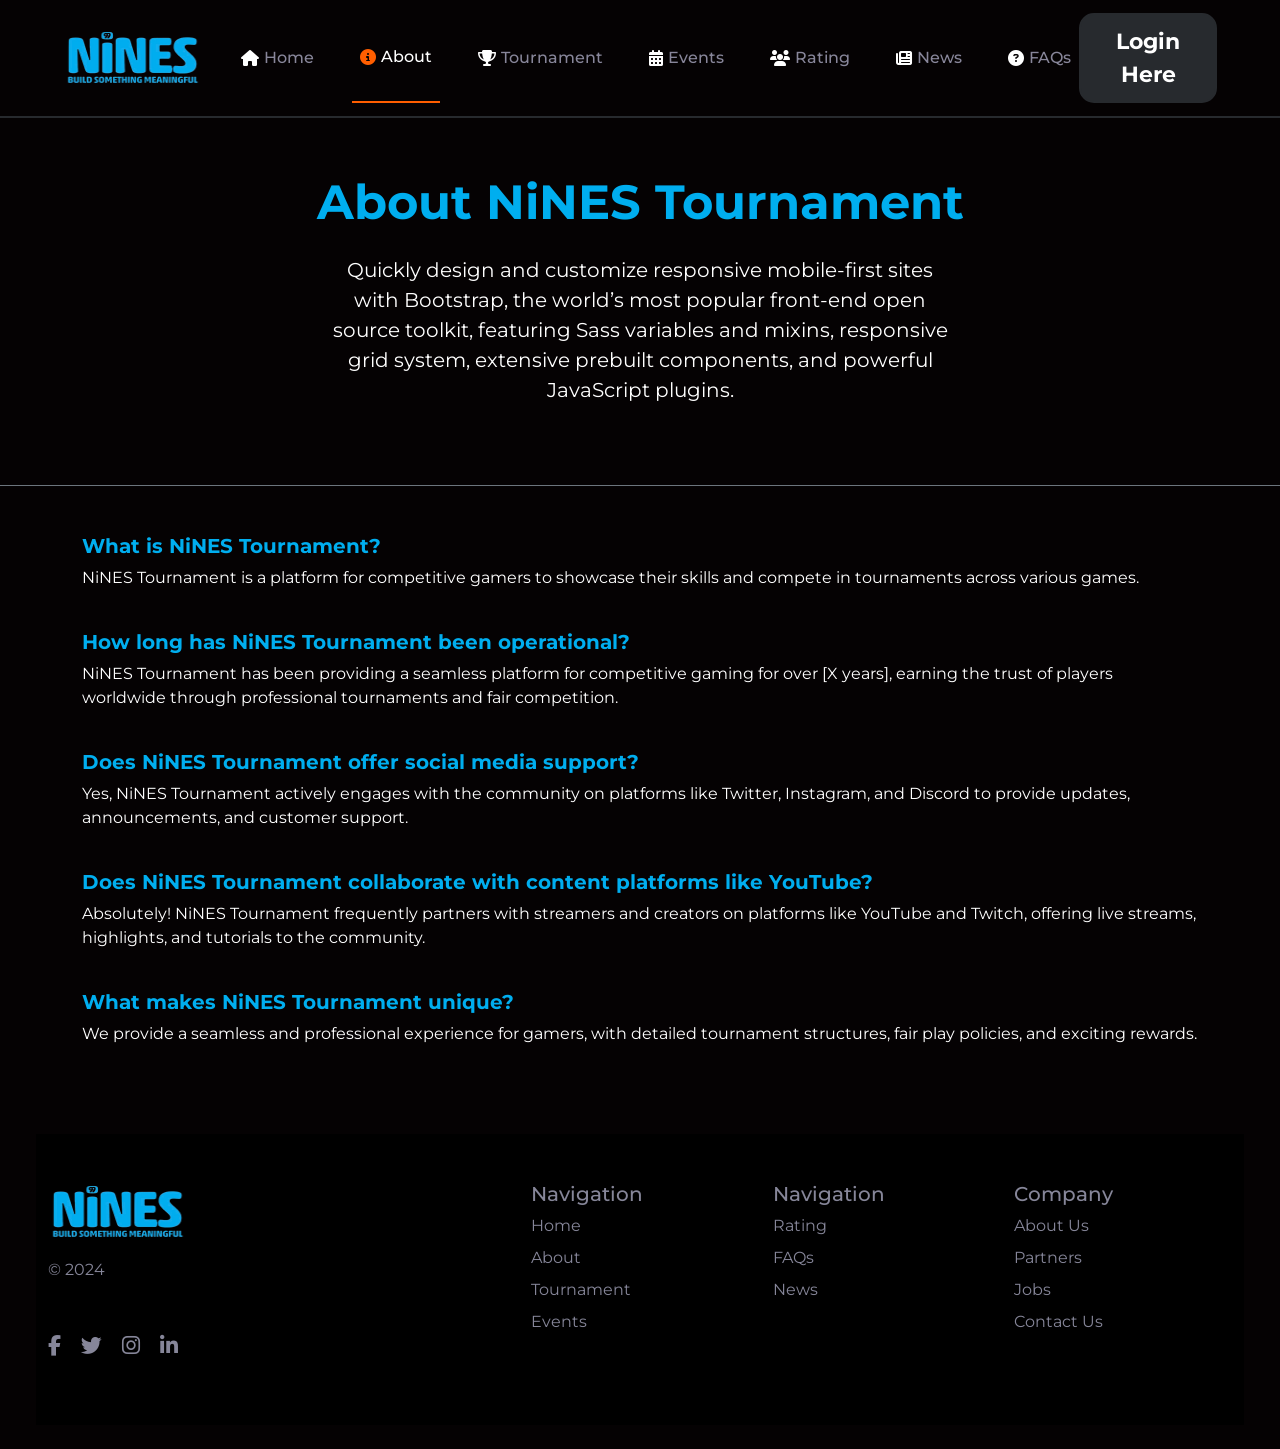
<file: pages/about.html>
<!DOCTYPE html>
<html lang="en">

<head>
    <meta charset="utf-8" />
    <meta name="viewport" content="width=device-width, initial-scale=1" />
    <title>About</title>
    <link href="https://cdn.jsdelivr.net/npm/bootstrap@5.3.3/dist/css/bootstrap.min.css" rel="stylesheet"
        integrity="sha384-QWTKZyjpPEjISv5WaRU9OFeRpok6YctnYmDr5pNlyT2bRjXh0JMhjY6hW+ALEwIH" crossorigin="anonymous" />
    <link rel="stylesheet" href="https://cdnjs.cloudflare.com/ajax/libs/font-awesome/6.7.1/css/all.min.css" />
    <link rel="stylesheet" href="../styles.css" />
    <link rel="icon" type="image/png" href="../img/NiNES_icon.png" sizes="32x32">
</head>

<body>
    <div id="ninesTournamnetContainer" class="container-fluid p-0">

        <!-- navbar container start -->

        <div class="container-fluid p-0">
            <nav class="navbar navbar-expand-lg navbar-dark bg-body-dark">
                <div class="container-fluid">
                    <a href="#" id="logo"><img src="../img/logo.png" alt="logo" /></a>
                    <button class="navbar-toggler" type="button" data-bs-toggle="collapse" data-bs-target="#denNavbar"
                        aria-controls="denNavbar" aria-expanded="false" aria-label="Toggle navigation">
                        <span class="navbar-toggler-icon"></span>
                    </button>
                    <div class="collapse navbar-collapse" id="denNavbar">
                        <ul class="navbar-nav me-auto mb-2 mb-lg-0">
                            <li class="nav-item">
                                <a class="nav-link" href="../index.html"><i class="fas fa-home"></i> Home</a>
                            </li>
                            <li class="nav-item">
                                <a class="nav-link active" href="../pages/about.html"><i class="fas fa-info-circle"></i>
                                    About</a>
                            </li>
                            <li class="nav-item">
                                <a class="nav-link" href="../pages/tournament.html"><i class="fas fa-trophy"></i>
                                    Tournament</a>
                            </li>
                            <li class="nav-item">
                                <a class="nav-link" href="../pages/events.html"><i class="fas fa-calendar-alt"></i>
                                    Events</a>
                            </li>
                            <li class="nav-item">
                                <a class="nav-link" href="../pages/rating.html"><i class="fas fa-users"></i> Rating</a>
                            </li>
                            <li class="nav-item">
                                <a class="nav-link" href="../pages/news.html"><i class="fas fa-newspaper"></i> News</a>
                            </li>
                            <li class="nav-item">
                                <a class="nav-link" href="../pages/faqs.html"><i class="fas fa-question-circle"></i>
                                    FAQs</a>
                            </li>
                        </ul>
                        <div class="nav-item">
                            <button class="btn loginBtn" onclick="activateLogin()">Login Here</button>
                        </div>
                    </div>
                </div>
            </nav>
        </div>

        <!-- navbar container ends -->

        <!-- body container starts -->
        <div class=" text-secondary px-4 py-2 text-center border-bottom border-secondary">
            <div class="py-5">
                <h1 class="display-5 fw-bold mb-4 text-blue">About NiNES Tournament</h1>
                <div class="col-lg-6 mx-auto">
                    <p class="fs-5 mb-4 text-white">Quickly design and customize responsive mobile-first sites with
                        Bootstrap, the
                        world’s most popular front-end open source toolkit, featuring Sass variables and mixins,
                        responsive grid system, extensive prebuilt components, and powerful JavaScript plugins.</p>
                </div>
            </div>
        </div>

        <div class="container my-5">
            <div class="row">
                <!-- Question 1 -->
                <div class="col-12 mb-4">
                    <h5 class="fw-bold text-blue">What is NiNES Tournament?</h5>
                    <p class="text-white">NiNES Tournament is a platform for competitive gamers to showcase their
                        skills and compete in
                        tournaments across various games.</p>
                </div>
                <!-- Question 2 -->
                <div class="col-12 mb-4">
                    <h5 class="fw-bold text-blue">How long has NiNES Tournament been operational?</h5>
                    <p class="text-white">NiNES Tournament has been providing a seamless platform for competitive
                        gaming for over [X
                        years], earning the trust of players worldwide through professional tournaments and fair
                        competition.</p>
                </div>
                <!-- Question 3 -->
                <div class="col-12 mb-4">
                    <h5 class="fw-bold text-blue">Does NiNES Tournament offer social media support?</h5>
                    <p class="text-white">Yes, NiNES Tournament actively engages with the community on platforms
                        like Twitter,
                        Instagram, and Discord to provide updates, announcements, and customer support.</p>
                </div>
                <!-- Question 4 -->
                <div class="col-12 mb-4">
                    <h5 class="fw-bold text-blue">Does NiNES Tournament collaborate with content platforms like
                        YouTube?</h5>
                    <p class="text-white">Absolutely! NiNES Tournament frequently partners with streamers and
                        creators on platforms
                        like YouTube and Twitch, offering live streams, highlights, and tutorials to the community.
                    </p>
                </div>
                <!-- Question 5 -->
                <div class="col-12 mb-4">
                    <h5 class="fw-bold text-blue">What makes NiNES Tournament unique?</h5>
                    <p class="text-white">We provide a seamless and professional experience for gamers, with
                        detailed tournament
                        structures, fair play policies, and exciting rewards.</p>
                </div>
            </div>
        </div>

        <!-- forms -->
        <section class="forms">
            <div class="dimmed-background"></div>
            <div class="form login">
                <button class="close-btn" onclick="closeForms()">&#10005;</button>
                <div class="form-content">
                    <header>Login</header>
                    <form action="#">
                        <div class="field input-field">
                            <input type="email" placeholder="Email" class="input">
                        </div>

                        <div class="field input-field">
                            <input type="password" placeholder="Password" class="password">
                            <i class='fas fa-eye eye-icon'></i>
                        </div>

                        <div class="form-link">
                            <a href="#" class="forgot-pass" onclick="showForgotPassword()">Forgot password?</a>
                        </div>

                        <div class="field button-field">
                            <button>Login</button>
                        </div>
                    </form>

                    <div class="form-link">
                        <span>Don't have an account? <a href="#" class="link signup-link"
                                onclick="activateSignUp()">Signup</a></span>
                    </div>
                </div>

                <div class="line-break"></div>

                <div class="media-options">
                    <a href="#" class="field facebook">
                        <i class='fab fa-facebook facebook-icon'></i>
                        <span>Login with Facebook</span>
                    </a>
                </div>

                <div class="media-options">
                    <a href="#" class="field google">
                        <img src="../img/google.png" alt="" class="google-img">
                        <span>Login with Google</span>
                    </a>
                </div>

            </div>

            <!-- Signup Form -->

            <div class="form signup">
                <button class="close-btn" onclick="closeForms()">&#10005;</button>
                <div class="form-content">
                    <header>Signup</header>
                    <form action="#">
                        <div class="field input-field">
                            <input type="email" placeholder="Email" class="input">
                        </div>

                        <div class="field input-field">
                            <input type="password" placeholder="Create password" class="password">
                        </div>

                        <div class="field input-field">
                            <input type="password" placeholder="Confirm password" class="password">
                            <i class='fas fa-eye eye-icon'></i>
                        </div>

                        <div class="field button-field">
                            <button>Signup</button>
                        </div>
                    </form>

                    <div class="form-link">
                        <span>Already have an account?
                            <a href="#" class="link login-link" onclick="activateLogin()">Login</a>
                        </span>
                    </div>
                </div>

                <div class="line-break"></div>

                <div class="media-options">
                    <a href="#" class="field facebook">
                        <i class='fab fa-facebook facebook-icon'></i>
                        <span>Login with Facebook</span>
                    </a>
                </div>

                <div class="media-options">
                    <a href="#" class="field google">
                        <img src="../img/google.png" alt="" class="google-img">
                        <span>Login with Google</span>
                    </a>
                </div>

            </div>

            <!-- Forgotten Password Form -->
            <div class="form forgot">
                <button class="close-btn" onclick="closeForms()">&#10005;</button>
                <div class="form-content">
                    <header>Forgot Password</header>
                    <form action="#">
                        <div class="field input-field">
                            <input type="email" placeholder="Enter your email" class="input">
                        </div>
                        <div class="field button-field">
                            <button>Send Reset Link</button>
                        </div>
                    </form>
                </div>
            </div>

        </section>

        <!-- body container ends -->

        <!-- footer container starts -->

        <div class="container-fluid">
            <footer class="footercolor row row-cols-1 row-cols-sm-2 row-cols-md-5 py-5 m-1 m-md-4 top">
                <div class="col mb-3">
                    <a href="/" class="d-flex align-items-center mb-3 link-body-emphasis text-decoration-none">
                        <img src="../img/logo.png" alt="logo" />
                    </a>
                    <p class="text-body-secondary">© 2024</p>
                    <div class="social-media mt-5">
                        <a href="#" class="me-3 text-body-secondary"><i class="fab fa-facebook-f"></i></a>
                        <a href="#" class="me-3 text-body-secondary"><i class="fab fa-twitter"></i></a>
                        <a href="#" class="me-3 text-body-secondary"><i class="fab fa-instagram"></i></a>
                        <a href="#" class="text-body-secondary"><i class="fab fa-linkedin-in"></i></a>
                    </div>
                </div>

                <div class="col mb-3"></div>

                <div class="col mb-3">
                    <h5>Navigation</h5>
                    <ul class="nav flex-column">
                        <li class="nav-item mb-2">
                            <a href="../index.html" class="nav-link p-0 text-body-secondary">Home</a>
                        </li>
                        <li class="nav-item mb-2">
                            <a href="./about.html" class="nav-link p-0 text-body-secondary">About</a>
                        </li>
                        <li class="nav-item mb-2">
                            <a href="./tournament.html" class="nav-link p-0 text-body-secondary">Tournament</a>
                        </li>
                        <li class="nav-item mb-2">
                            <a href="./events.html" class="nav-link p-0 text-body-secondary">Events</a>
                        </li>
                    </ul>
                </div>

                <div class="col mb-3">
                    <h5>Navigation</h5>
                    <ul class="nav flex-column">
                        <li class="nav-item mb-2">
                            <a href="./rating.html" class="nav-link p-0 text-body-secondary">Rating</a>
                        </li>
                        <li class="nav-item mb-2">
                            <a href="./faqs.html" class="nav-link p-0 text-body-secondary">FAQs</a>
                        </li>
                        <li class="nav-item mb-2">
                            <a href="./news.html" class="nav-link p-0 text-body-secondary">News</a>
                        </li>
                    </ul>
                </div>

                <div class="col mb-3">
                    <h5>Company</h5>
                    <ul class="nav flex-column">
                        <li class="nav-item mb-2">
                            <a href="#" class="nav-link p-0 text-body-secondary">About Us</a>
                        </li>
                        <li class="nav-item mb-2">
                            <a href="#" class="nav-link p-0 text-body-secondary">Partners</a>
                        </li>
                        <li class="nav-item mb-2">
                            <a href="#" class="nav-link p-0 text-body-secondary">Jobs</a>
                        </li>
                        <li class="nav-item mb-2">
                            <a href="#" class="nav-link p-0 text-body-secondary">Contact Us</a>
                        </li>
                    </ul>
                </div>
            </footer>
        </div>


        <!-- footer container ends  -->
    </div>

    <script src="https://cdn.jsdelivr.net/npm/bootstrap@5.3.3/dist/js/bootstrap.bundle.min.js"
        integrity="sha384-YvpcrYf0tY3lHB60NNkmXc5s9fDVZLESaAA55NDzOxhy9GkcIdslK1eN7N6jIeHz"
        crossorigin="anonymous"></script>
    <script src="../script.js"></script>
</body>

</html>
</file>
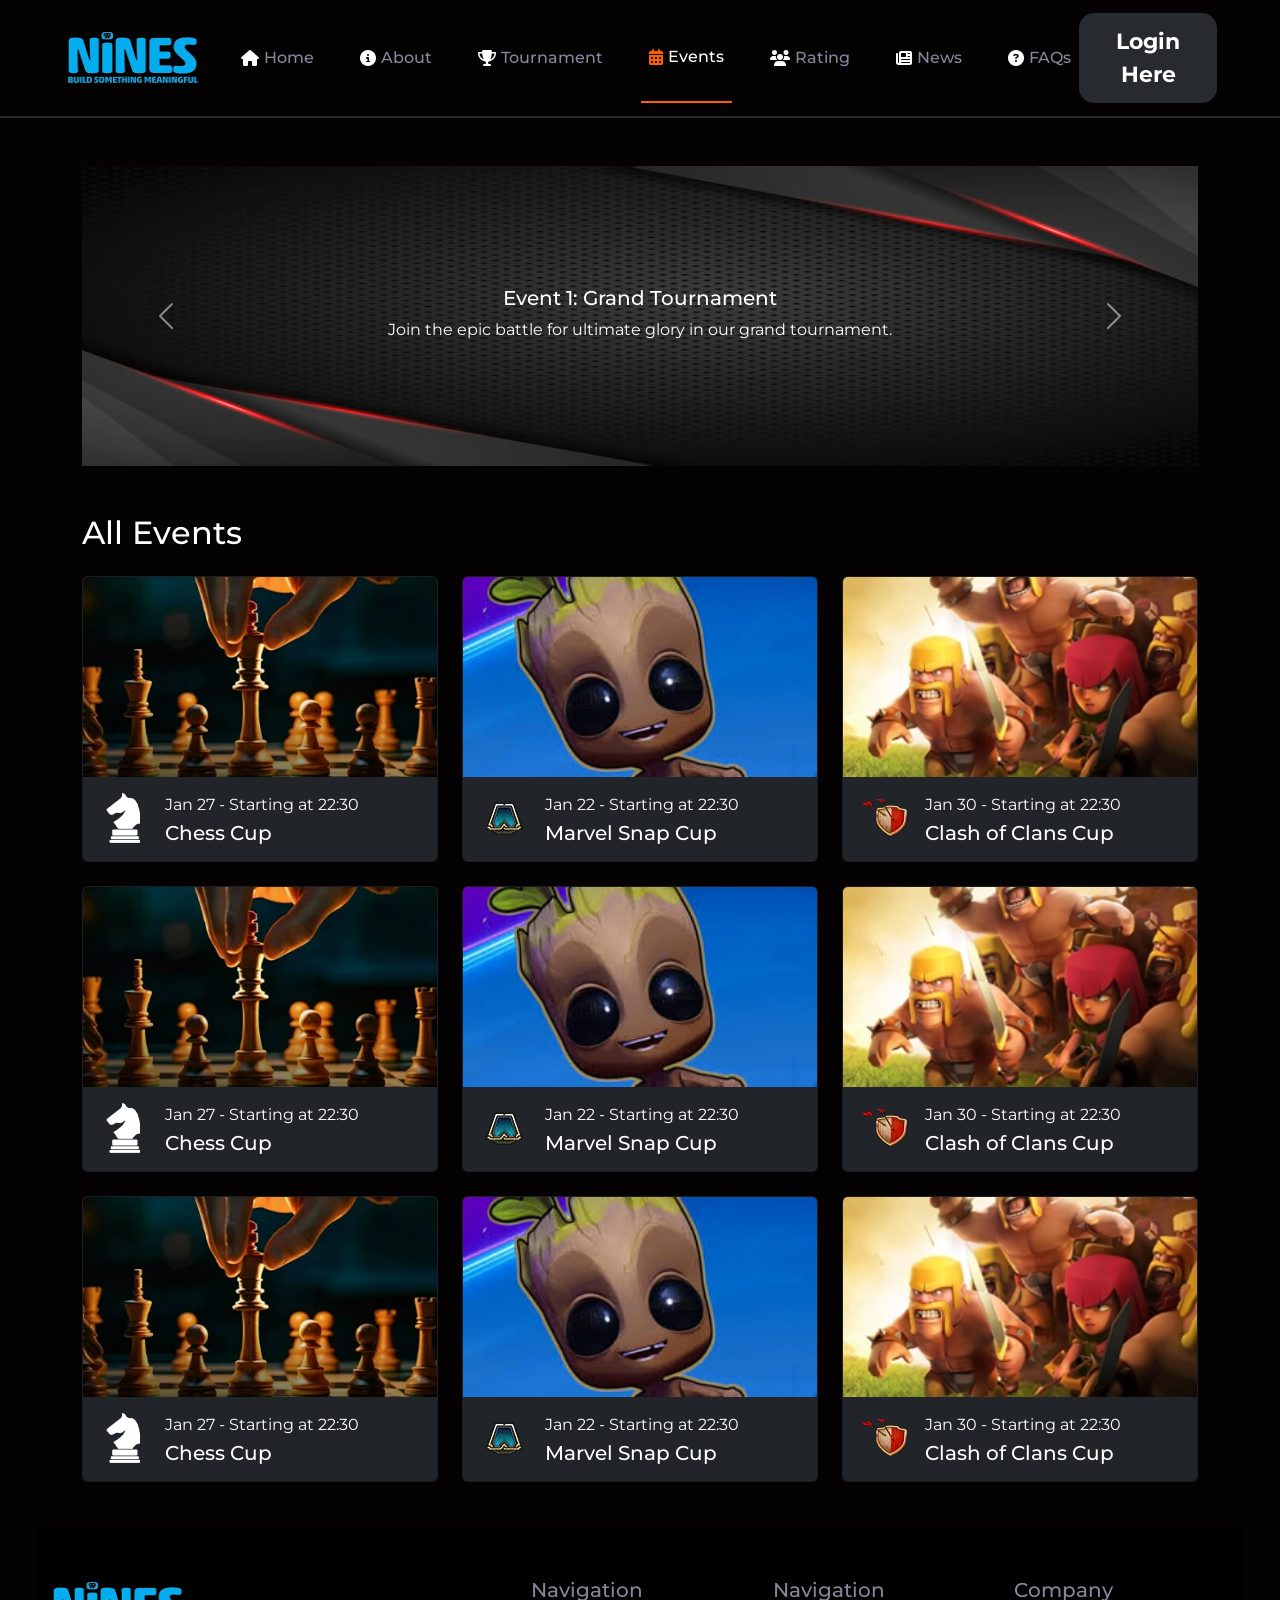
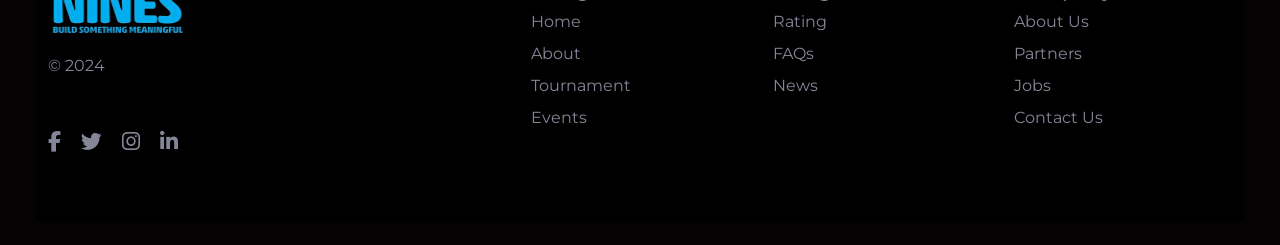
<file: pages/events.html>
<!DOCTYPE html>
<html lang="en">

<head>
    <meta charset="utf-8" />
    <meta name="viewport" content="width=device-width, initial-scale=1" />
    <title>Events</title>
    <link href="https://cdn.jsdelivr.net/npm/bootstrap@5.3.3/dist/css/bootstrap.min.css" rel="stylesheet"
        integrity="sha384-QWTKZyjpPEjISv5WaRU9OFeRpok6YctnYmDr5pNlyT2bRjXh0JMhjY6hW+ALEwIH" crossorigin="anonymous" />
    <link rel="stylesheet" href="https://cdnjs.cloudflare.com/ajax/libs/font-awesome/6.7.1/css/all.min.css" />
    <link rel="stylesheet" href="../styles.css" />
    <link rel="icon" type="image/png" href="../img/NiNES_icon.png" sizes="32x32">
</head>

<body>
    <div id="ninesTournamnetContainer" class="container-fluid p-0">

        <!-- navbar container start -->

        <div class="container-fluid p-0">
            <nav class="navbar navbar-expand-lg navbar-dark bg-body-dark">
                <div class="container-fluid">
                    <a href="#" id="logo"><img src="../img/logo.png" alt="logo" /></a>
                    <button class="navbar-toggler" type="button" data-bs-toggle="collapse" data-bs-target="#denNavbar"
                        aria-controls="denNavbar" aria-expanded="false" aria-label="Toggle navigation">
                        <span class="navbar-toggler-icon"></span>
                    </button>
                    <div class="collapse navbar-collapse" id="denNavbar">
                        <ul class="navbar-nav me-auto mb-2 mb-lg-0">
                            <li class="nav-item">
                                <a class="nav-link" href="../index.html"><i class="fas fa-home"></i> Home</a>
                            </li>
                            <li class="nav-item">
                                <a class="nav-link" href="../pages/about.html"><i class="fas fa-info-circle"></i>
                                    About</a>
                            </li>
                            <li class="nav-item">
                                <a class="nav-link" href="../pages/tournament.html"><i class="fas fa-trophy"></i>
                                    Tournament</a>
                            </li>
                            <li class="nav-item">
                                <a class="nav-link active" href="../pages/events.html"><i
                                        class="fas fa-calendar-alt"></i>
                                    Events</a>
                            </li>
                            <li class="nav-item">
                                <a class="nav-link" href="../pages/rating.html"><i class="fas fa-users"></i>Rating</a>
                            </li>
                            <li class="nav-item">
                                <a class="nav-link" href="../pages/news.html"><i class="fas fa-newspaper"></i> News</a>
                            </li>
                            <li class="nav-item">
                                <a class="nav-link" href="../pages/faqs.html"><i class="fas fa-question-circle"></i>
                                    FAQs</a>
                            </li>
                        </ul>
                        <div class="nav-item">
                            <button class="btn loginBtn" onclick="redirectToIndex()">Login Here</button>
                        </div>
                    </div>
                </div>
            </nav>
        </div>

        <!-- navbar container ends -->

        <!-- body container starts -->
        <!-- Events Section -->
        <div class="container my-5">
            <!-- <h1 class="text-center mb-5 text-white font-weight-bold">Events</h1> -->

            <!-- Carousel Section -->
            <div id="eventsCarousel" class="carousel slide" data-bs-ride="carousel">
                <!-- Indicators -->
                <div class="carousel-indicators">
                    <button type="button" data-bs-target="#eventsCarousel" data-bs-slide-to="0" class="active"
                        aria-current="true" aria-label="Slide 1"></button>
                    <button type="button" data-bs-target="#eventsCarousel" data-bs-slide-to="1"
                        aria-label="Slide 2"></button>
                    <button type="button" data-bs-target="#eventsCarousel" data-bs-slide-to="2"
                        aria-label="Slide 3"></button>
                </div>

                <!-- Carousel Content -->
                <div class="carousel-inner" id="events_carousel">
                    <!-- Slide 1 -->
                    <div class="carousel-item active">
                        <img src="../img/img1.jpg" class="d-block w-100" alt="Event 1">
                        <div class="carousel-caption d-none d-md-block">
                            <h5>Event 1: Grand Tournament</h5>
                            <p>Join the epic battle for ultimate glory in our grand tournament.</p>
                        </div>
                    </div>
                    <!-- Slide 2 -->
                    <div class="carousel-item">
                        <img src="../img/img2.jpg" class="d-block w-100" alt="Event 2">
                        <div class="carousel-caption d-none d-md-block">
                            <h5>Event 2: Community Meetup</h5>
                            <p>Connect with gamers worldwide in our exclusive community meetup.</p>
                        </div>
                    </div>
                    <!-- Slide 3 -->
                    <div class="carousel-item">
                        <img src="../img/img3.jpg" class="d-block w-100" alt="Event 3">
                        <div class="carousel-caption d-none d-md-block">
                            <h5>Event 3: Speed Run Challenge</h5>
                            <p>Show your skills in this high-stakes speed run competition.</p>
                        </div>
                    </div>
                </div>

                <!-- Carousel Controls -->
                <button class="carousel-control-prev" type="button" data-bs-target="#eventsCarousel"
                    data-bs-slide="prev">
                    <span class="carousel-control-prev-icon" aria-hidden="true"></span>
                    <span class="visually-hidden">Previous</span>
                </button>
                <button class="carousel-control-next" type="button" data-bs-target="#eventsCarousel"
                    data-bs-slide="next">
                    <span class="carousel-control-next-icon" aria-hidden="true"></span>
                    <span class="visually-hidden">Next</span>
                </button>
            </div>
        </div>

        <!-- Events Section -->
        <div class="container my-5 ">
            <h2 class="mb-4 text-white">All Events</h2>

            <div class="row row-cols-1 row-cols-md-2 row-cols-lg-3 g-4 p-3 p-md-0">
                <!-- Event Cards -->

                <div class="col">
                    <div class="card bg-dark text-white h-100">

                        <img src="../img/event1.webp" class="card-img-top" alt="Chess Cup">

                        <div class="card-body d-flex">

                            <div class="me-3">
                                <img src="../img/logo1.webp" class="rounded logo-img" alt="Event Logo">
                            </div>

                            <div>
                                <p class="mb-1">Jan 27 - Starting at 22:30</p>
                                <h5 class="mb-0">Chess Cup</h5>
                            </div>
                        </div>
                    </div>
                </div>

                <div class="col">
                    <div class="card bg-dark text-white h-100">
                        <img src="../img/event2.jpeg" class="card-img-top" alt="Event 2">
                        <div class="card-body d-flex">
                            <div class="me-3">
                                <img src="../img/logo2.webp" class="rounded" alt="Event Logo">
                            </div>
                            <div>
                                <p class="mb-1">Jan 22 - Starting at 22:30</p>
                                <h5 class="mb-0">Marvel Snap Cup</h5>
                            </div>
                        </div>
                    </div>
                </div>

                <div class="col">
                    <div class="card bg-dark text-white h-100">
                        <img src="../img/event3.webp" class="card-img-top" alt="Event 2">
                        <div class="card-body d-flex">
                            <div class="me-3">
                                <img src="../img/logo3.webp" class="rounded" alt="Event Logo">
                            </div>
                            <div>
                                <p class="mb-1">Jan 30 - Starting at 22:30</p>
                                <h5 class="mb-0">Clash of Clans Cup</h5>
                            </div>
                        </div>
                    </div>
                </div>

                <div class="col">
                    <div class="card bg-dark text-white h-100">

                        <img src="../img/event1.webp" class="card-img-top" alt="Chess Cup">

                        <div class="card-body d-flex">

                            <div class="me-3">
                                <img src="../img/logo1.webp" class="rounded logo-img" alt="Event Logo">
                            </div>

                            <div>
                                <p class="mb-1">Jan 27 - Starting at 22:30</p>
                                <h5 class="mb-0">Chess Cup</h5>
                            </div>
                        </div>
                    </div>
                </div>

                <div class="col">
                    <div class="card bg-dark text-white h-100">
                        <img src="../img/event2.jpeg" class="card-img-top" alt="Event 2">
                        <div class="card-body d-flex">
                            <div class="me-3">
                                <img src="../img/logo2.webp" class="rounded" alt="Event Logo">
                            </div>
                            <div>
                                <p class="mb-1">Jan 22 - Starting at 22:30</p>
                                <h5 class="mb-0">Marvel Snap Cup</h5>
                            </div>
                        </div>
                    </div>
                </div>

                <div class="col">
                    <div class="card bg-dark text-white h-100">
                        <img src="../img/event3.webp" class="card-img-top" alt="Event 2">
                        <div class="card-body d-flex">
                            <div class="me-3">
                                <img src="../img/logo3.webp" class="rounded" alt="Event Logo">
                            </div>
                            <div>
                                <p class="mb-1">Jan 30 - Starting at 22:30</p>
                                <h5 class="mb-0">Clash of Clans Cup</h5>
                            </div>
                        </div>
                    </div>
                </div>

                <div class="col">
                    <div class="card bg-dark text-white h-100">

                        <img src="../img/event1.webp" class="card-img-top" alt="Chess Cup">

                        <div class="card-body d-flex">

                            <div class="me-3">
                                <img src="../img/logo1.webp" class="rounded logo-img" alt="Event Logo">
                            </div>

                            <div>
                                <p class="mb-1">Jan 27 - Starting at 22:30</p>
                                <h5 class="mb-0">Chess Cup</h5>
                            </div>
                        </div>
                    </div>
                </div>

                <div class="col">
                    <div class="card bg-dark text-white h-100">
                        <img src="../img/event2.jpeg" class="card-img-top" alt="Event 2">
                        <div class="card-body d-flex">
                            <div class="me-3">
                                <img src="../img/logo2.webp" class="rounded" alt="Event Logo">
                            </div>
                            <div>
                                <p class="mb-1">Jan 22 - Starting at 22:30</p>
                                <h5 class="mb-0">Marvel Snap Cup</h5>
                            </div>
                        </div>
                    </div>
                </div>

                <div class="col">
                    <div class="card bg-dark text-white h-100">
                        <img src="../img/event3.webp" class="card-img-top" alt="Event 2">
                        <div class="card-body d-flex">
                            <div class="me-3">
                                <img src="../img/logo3.webp" class="rounded" alt="Event Logo">
                            </div>
                            <div>
                                <p class="mb-1">Jan 30 - Starting at 22:30</p>
                                <h5 class="mb-0">Clash of Clans Cup</h5>
                            </div>
                        </div>
                    </div>
                </div>

            </div>
        </div>



        <!-- body container ends -->

        <!-- footer container starts -->

        <div class="container-fluid">
            <footer class="footercolor row row-cols-1 row-cols-sm-2 row-cols-md-5 py-5 m-1 m-md-4 top">
                <div class="col mb-3">
                    <a href="/" class="d-flex align-items-center mb-3 link-body-emphasis text-decoration-none">
                        <img src="../img/logo.png" alt="logo" />
                    </a>
                    <p class="text-body-secondary">© 2024</p>
                    <div class="social-media mt-5">
                        <a href="#" class="me-3 text-body-secondary"><i class="fab fa-facebook-f"></i></a>
                        <a href="#" class="me-3 text-body-secondary"><i class="fab fa-twitter"></i></a>
                        <a href="#" class="me-3 text-body-secondary"><i class="fab fa-instagram"></i></a>
                        <a href="#" class="text-body-secondary"><i class="fab fa-linkedin-in"></i></a>
                    </div>
                </div>

                <div class="col mb-3"></div>

                <div class="col mb-3">
                    <h5>Navigation</h5>
                    <ul class="nav flex-column">
                        <li class="nav-item mb-2">
                            <a href="../index.html" class="nav-link p-0 text-body-secondary">Home</a>
                        </li>
                        <li class="nav-item mb-2">
                            <a href="./about.html" class="nav-link p-0 text-body-secondary">About</a>
                        </li>
                        <li class="nav-item mb-2">
                            <a href="./tournament.html" class="nav-link p-0 text-body-secondary">Tournament</a>
                        </li>
                        <li class="nav-item mb-2">
                            <a href="./events.html" class="nav-link p-0 text-body-secondary">Events</a>
                        </li>
                    </ul>
                </div>

                <div class="col mb-3">
                    <h5>Navigation</h5>
                    <ul class="nav flex-column">
                        <li class="nav-item mb-2">
                            <a href="./rating.html" class="nav-link p-0 text-body-secondary">Rating</a>
                        </li>
                        <li class="nav-item mb-2">
                            <a href="./faqs.html" class="nav-link p-0 text-body-secondary">FAQs</a>
                        </li>
                        <li class="nav-item mb-2">
                            <a href="./news.html" class="nav-link p-0 text-body-secondary">News</a>
                        </li>
                    </ul>
                </div>

                <div class="col mb-3">
                    <h5>Company</h5>
                    <ul class="nav flex-column">
                        <li class="nav-item mb-2">
                            <a href="#" class="nav-link p-0 text-body-secondary">About Us</a>
                        </li>
                        <li class="nav-item mb-2">
                            <a href="#" class="nav-link p-0 text-body-secondary">Partners</a>
                        </li>
                        <li class="nav-item mb-2">
                            <a href="#" class="nav-link p-0 text-body-secondary">Jobs</a>
                        </li>
                        <li class="nav-item mb-2">
                            <a href="#" class="nav-link p-0 text-body-secondary">Contact Us</a>
                        </li>
                    </ul>
                </div>
            </footer>
        </div>

        <!-- footer container ends  -->
    </div>

    <script src="https://cdn.jsdelivr.net/npm/bootstrap@5.3.3/dist/js/bootstrap.bundle.min.js"
        integrity="sha384-YvpcrYf0tY3lHB60NNkmXc5s9fDVZLESaAA55NDzOxhy9GkcIdslK1eN7N6jIeHz"
        crossorigin="anonymous"></script>
    <script src="../script.js"></script>
</body>

</html>
</file>
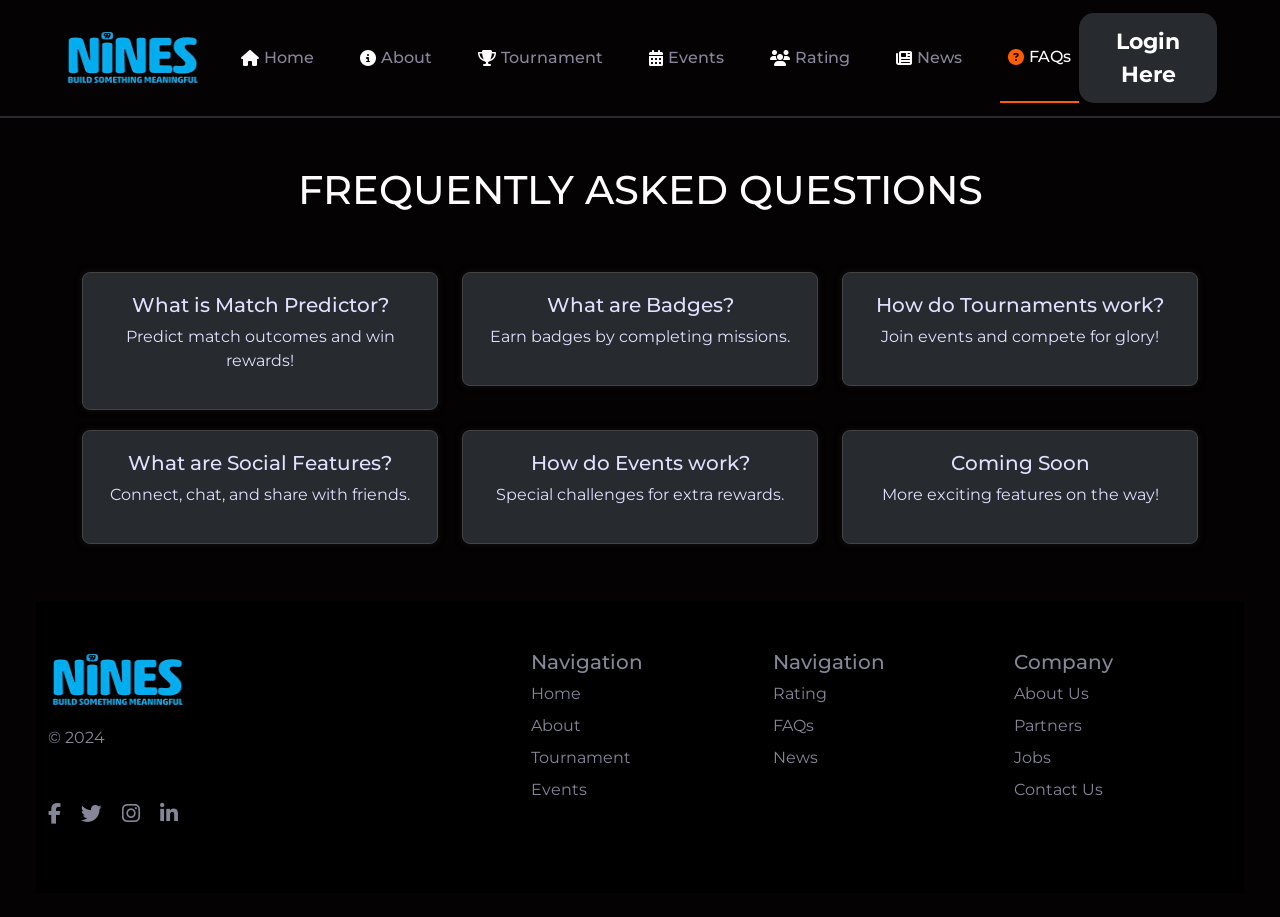
<file: pages/faqs.html>
<!DOCTYPE html>
<html lang="en">

<head>
    <meta charset="utf-8" />
    <meta name="viewport" content="width=device-width, initial-scale=1" />
    <title>FAQs</title>
    <link href="https://cdn.jsdelivr.net/npm/bootstrap@5.3.3/dist/css/bootstrap.min.css" rel="stylesheet"
        integrity="sha384-QWTKZyjpPEjISv5WaRU9OFeRpok6YctnYmDr5pNlyT2bRjXh0JMhjY6hW+ALEwIH" crossorigin="anonymous" />
    <link rel="stylesheet" href="https://cdnjs.cloudflare.com/ajax/libs/font-awesome/6.7.1/css/all.min.css" />
    <link rel="stylesheet" href="../styles.css" />
    <link rel="icon" type="image/png" href="../img/NiNES_icon.png" sizes="32x32">
</head>

<body>
    <div id="ninesTournamnetContainer" class="container-fluid p-0">

        <!-- navbar container start -->

        <div class="container-fluid p-0">
            <nav class="navbar navbar-expand-lg navbar-dark bg-body-dark">
                <div class="container-fluid">
                    <a href="#" id="logo"><img src="../img/logo.png" alt="logo" /></a>
                    <button class="navbar-toggler" type="button" data-bs-toggle="collapse" data-bs-target="#denNavbar"
                        aria-controls="denNavbar" aria-expanded="false" aria-label="Toggle navigation">
                        <span class="navbar-toggler-icon"></span>
                    </button>
                    <div class="collapse navbar-collapse" id="denNavbar">
                        <ul class="navbar-nav me-auto mb-2 mb-lg-0">
                            <li class="nav-item">
                                <a class="nav-link" href="../index.html"><i class="fas fa-home"></i> Home</a>
                            </li>
                            <li class="nav-item">
                                <a class="nav-link" href="../pages/about.html"><i class="fas fa-info-circle"></i>
                                    About</a>
                            </li>
                            <li class="nav-item">
                                <a class="nav-link" href="../pages/tournament.html"><i class="fas fa-trophy"></i>
                                    Tournament</a>
                            </li>
                            <li class="nav-item">
                                <a class="nav-link" href="../pages/events.html"><i class="fas fa-calendar-alt"></i>
                                    Events</a>
                            </li>
                            <li class="nav-item">
                                <a class="nav-link" href="../pages/rating.html"><i class="fas fa-users"></i>Rating</a>
                            </li>
                            <li class="nav-item">
                                <a class="nav-link" href="../pages/news.html"><i class="fas fa-newspaper"></i> News</a>
                            </li>
                            <li class="nav-item">
                                <a class="nav-link active" href="../pages/faqs.html"><i
                                        class="fas fa-question-circle"></i>
                                    FAQs</a>
                            </li>
                        </ul>
                        <div class="nav-item">
                            <button class="btn loginBtn" onclick="redirectToIndex()">Login Here</button>
                        </div>
                    </div>
                </div>
            </nav>
        </div>

        <!-- navbar container ends -->

        <!-- body container starts -->
        <div class="container my-5">

            <h1 class="text-center mb-5 text-white">FREQUENTLY ASKED QUESTIONS</h1>


            <div class="row justify-content-center">

                <div class="col-12 col-md-6 col-lg-4">
                    <div class="faq-box">
                        <h5>What is Match Predictor?</h5>
                        <p>Predict match outcomes and win rewards!</p>
                    </div>
                </div>

                <div class="col-12 col-md-6 col-lg-4">
                    <div class="faq-box">
                        <h5>What are Badges?</h5>
                        <p>Earn badges by completing missions.</p>
                    </div>
                </div>

                <div class="col-12 col-md-6 col-lg-4">
                    <div class="faq-box">
                        <h5>How do Tournaments work?</h5>
                        <p>Join events and compete for glory!</p>
                    </div>
                </div>

                <div class="col-12 col-md-6 col-lg-4">
                    <div class="faq-box">
                        <h5>What are Social Features?</h5>
                        <p>Connect, chat, and share with friends.</p>
                    </div>
                </div>

                <div class="col-12 col-md-6 col-lg-4">
                    <div class="faq-box">
                        <h5>How do Events work?</h5>
                        <p>Special challenges for extra rewards.</p>
                    </div>
                </div>

                <div class="col-12 col-md-6 col-lg-4">
                    <div class="faq-box">
                        <h5>Coming Soon</h5>
                        <p>More exciting features on the way!</p>
                    </div>
                </div>
            </div>
        </div>

        <!-- body container ends -->

        <!-- footer container starts -->

        <div class="container-fluid">
            <footer class="footercolor row row-cols-1 row-cols-sm-2 row-cols-md-5 py-5 m-1 m-md-4 top">
                <div class="col mb-3">
                    <a href="/" class="d-flex align-items-center mb-3 link-body-emphasis text-decoration-none">
                        <img src="../img/logo.png" alt="logo" />
                    </a>
                    <p class="text-body-secondary">© 2024</p>
                    <div class="social-media mt-5">
                        <a href="#" class="me-3 text-body-secondary"><i class="fab fa-facebook-f"></i></a>
                        <a href="#" class="me-3 text-body-secondary"><i class="fab fa-twitter"></i></a>
                        <a href="#" class="me-3 text-body-secondary"><i class="fab fa-instagram"></i></a>
                        <a href="#" class="text-body-secondary"><i class="fab fa-linkedin-in"></i></a>
                    </div>
                </div>

                <div class="col mb-3"></div>

                <div class="col mb-3">
                    <h5>Navigation</h5>
                    <ul class="nav flex-column">
                        <li class="nav-item mb-2">
                            <a href="../index.html" class="nav-link p-0 text-body-secondary">Home</a>
                        </li>
                        <li class="nav-item mb-2">
                            <a href="./about.html" class="nav-link p-0 text-body-secondary">About</a>
                        </li>
                        <li class="nav-item mb-2">
                            <a href="./tournament.html" class="nav-link p-0 text-body-secondary">Tournament</a>
                        </li>
                        <li class="nav-item mb-2">
                            <a href="./events.html" class="nav-link p-0 text-body-secondary">Events</a>
                        </li>
                    </ul>
                </div>

                <div class="col mb-3">
                    <h5>Navigation</h5>
                    <ul class="nav flex-column">
                        <li class="nav-item mb-2">
                            <a href="./rating.html" class="nav-link p-0 text-body-secondary">Rating</a>
                        </li>
                        <li class="nav-item mb-2">
                            <a href="./faqs.html" class="nav-link p-0 text-body-secondary">FAQs</a>
                        </li>
                        <li class="nav-item mb-2">
                            <a href="./news.html" class="nav-link p-0 text-body-secondary">News</a>
                        </li>
                    </ul>
                </div>

                <div class="col mb-3">
                    <h5>Company</h5>
                    <ul class="nav flex-column">
                        <li class="nav-item mb-2">
                            <a href="#" class="nav-link p-0 text-body-secondary">About Us</a>
                        </li>
                        <li class="nav-item mb-2">
                            <a href="#" class="nav-link p-0 text-body-secondary">Partners</a>
                        </li>
                        <li class="nav-item mb-2">
                            <a href="#" class="nav-link p-0 text-body-secondary">Jobs</a>
                        </li>
                        <li class="nav-item mb-2">
                            <a href="#" class="nav-link p-0 text-body-secondary">Contact Us</a>
                        </li>
                    </ul>
                </div>
            </footer>
        </div>

        <!-- footer container ends  -->
    </div>

    <script src="https://cdn.jsdelivr.net/npm/bootstrap@5.3.3/dist/js/bootstrap.bundle.min.js"
        integrity="sha384-YvpcrYf0tY3lHB60NNkmXc5s9fDVZLESaAA55NDzOxhy9GkcIdslK1eN7N6jIeHz"
        crossorigin="anonymous"></script>
    <script src="../script.js"></script>
</body>

</html>
</file>
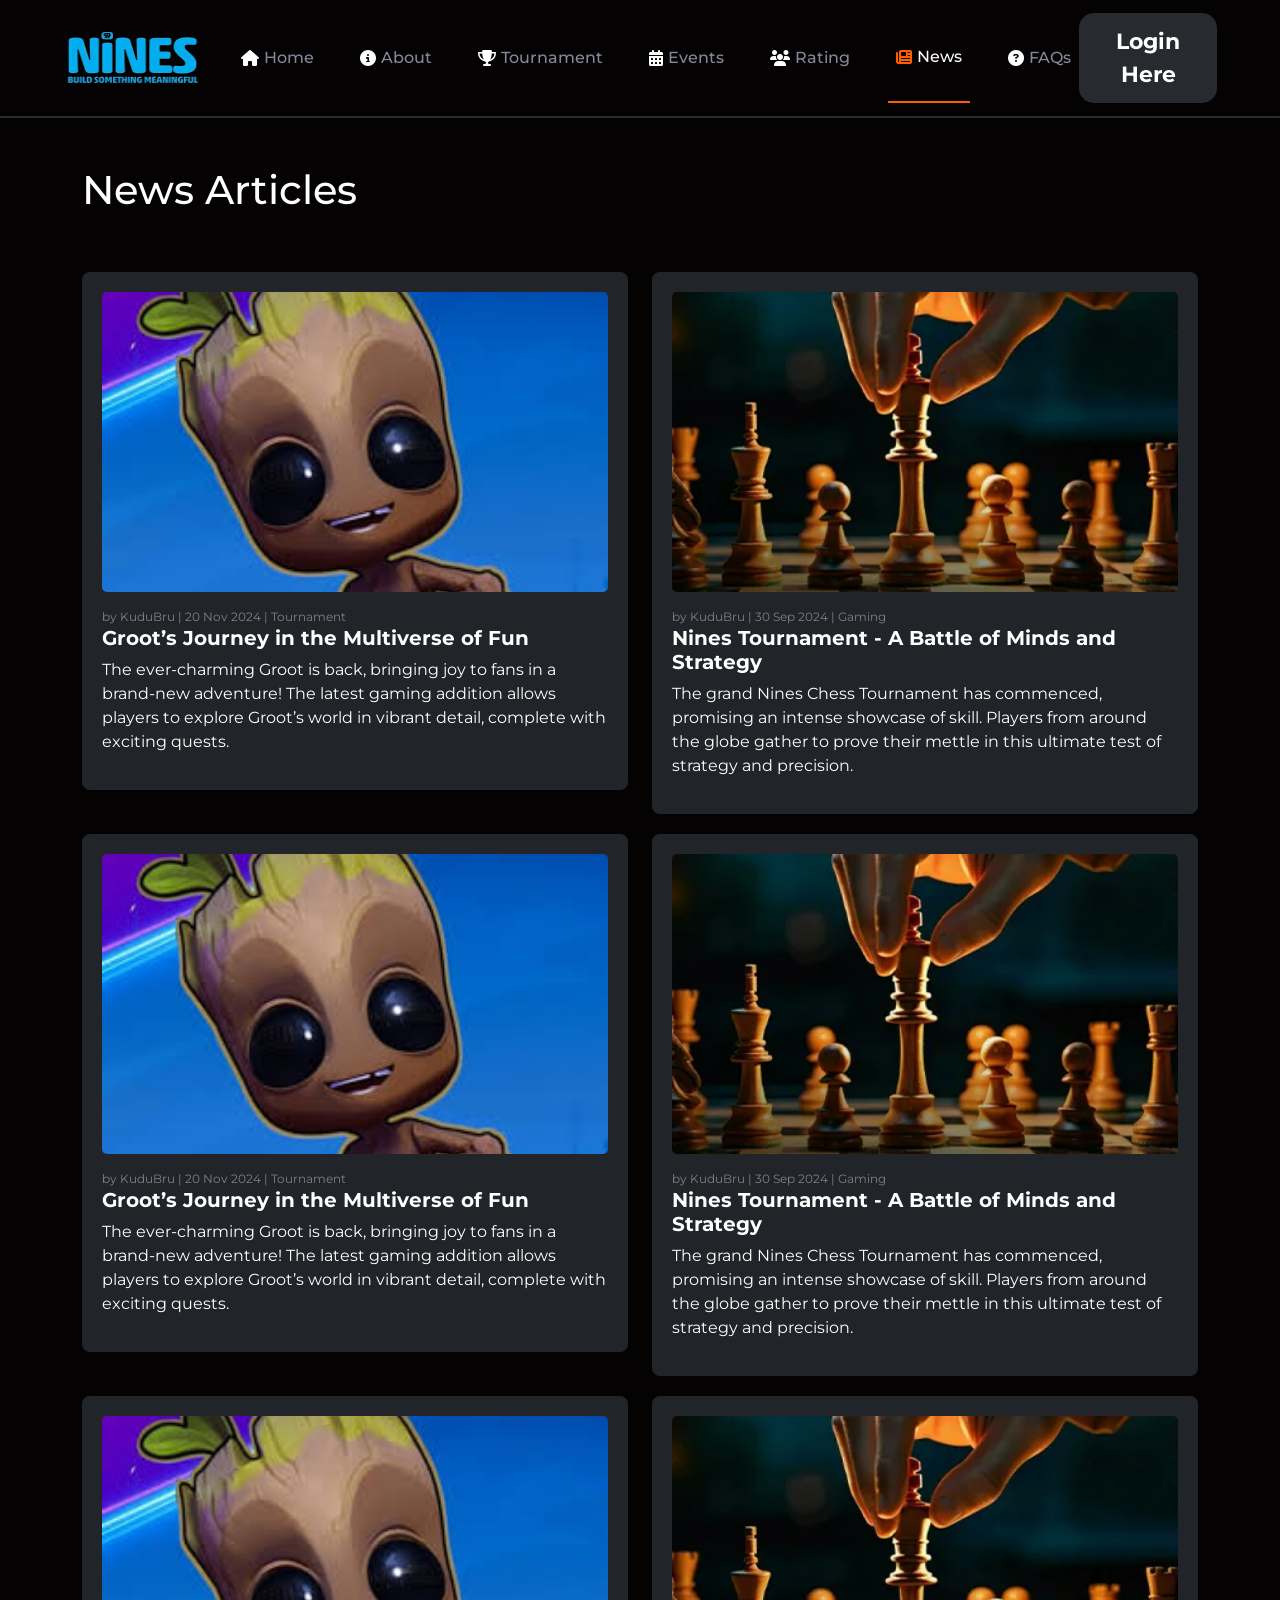
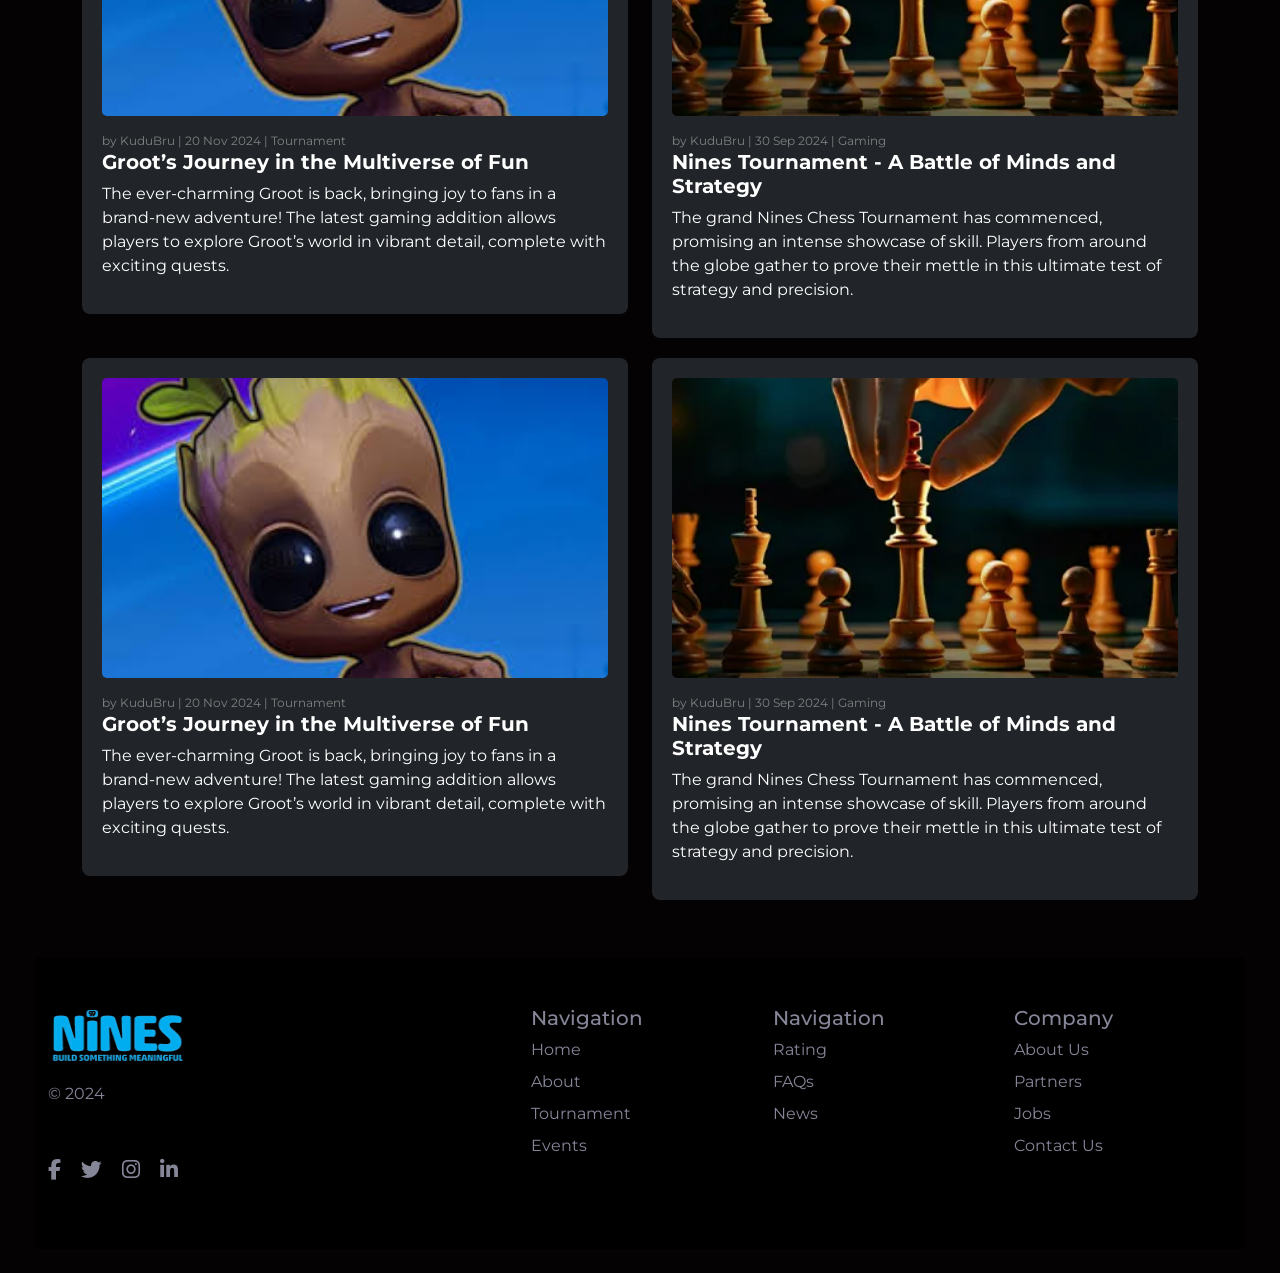
<file: pages/news.html>
<!DOCTYPE html>
<html lang="en">

<head>
    <meta charset="utf-8" />
    <meta name="viewport" content="width=device-width, initial-scale=1" />
    <title>News</title>
    <link href="https://cdn.jsdelivr.net/npm/bootstrap@5.3.3/dist/css/bootstrap.min.css" rel="stylesheet"
        integrity="sha384-QWTKZyjpPEjISv5WaRU9OFeRpok6YctnYmDr5pNlyT2bRjXh0JMhjY6hW+ALEwIH" crossorigin="anonymous" />
    <link rel="stylesheet" href="https://cdnjs.cloudflare.com/ajax/libs/font-awesome/6.7.1/css/all.min.css" />
    <link rel="stylesheet" href="../styles.css" />
    <link rel="icon" type="image/png" href="../img/NiNES_icon.png" sizes="32x32">
</head>

<body>
    <div id="ninesTournamnetContainer" class="container-fluid p-0">

        <!-- navbar container start -->

        <div class="container-fluid p-0">
            <nav class="navbar navbar-expand-lg navbar-dark bg-body-dark">
                <div class="container-fluid">
                    <a href="#" id="logo"><img src="../img/logo.png" alt="logo" /></a>
                    <button class="navbar-toggler" type="button" data-bs-toggle="collapse" data-bs-target="#denNavbar"
                        aria-controls="denNavbar" aria-expanded="false" aria-label="Toggle navigation">
                        <span class="navbar-toggler-icon"></span>
                    </button>
                    <div class="collapse navbar-collapse" id="denNavbar">
                        <ul class="navbar-nav me-auto mb-2 mb-lg-0">
                            <li class="nav-item">
                                <a class="nav-link" href="../index.html"><i class="fas fa-home"></i> Home</a>
                            </li>
                            <li class="nav-item">
                                <a class="nav-link" href="../pages/about.html"><i class="fas fa-info-circle"></i>
                                    About</a>
                            </li>
                            <li class="nav-item">
                                <a class="nav-link" href="../pages/tournament.html"><i class="fas fa-trophy"></i>
                                    Tournament</a>
                            </li>
                            <li class="nav-item">
                                <a class="nav-link" href="../pages/events.html"><i class="fas fa-calendar-alt"></i>
                                    Events</a>
                            </li>
                            <li class="nav-item">
                                <a class="nav-link" href="../pages/rating.html"><i class="fas fa-users"></i>Rating</a>
                            </li>
                            <li class="nav-item">
                                <a class="nav-link active" href="../pages/news.html"><i class="fas fa-newspaper"></i>
                                    News</a>
                            </li>
                            <li class="nav-item">
                                <a class="nav-link" href="../pages/faqs.html"><i class="fas fa-question-circle"></i>
                                    FAQs</a>
                            </li>
                        </ul>
                        <div class="nav-item">
                            <button class="btn loginBtn" onclick="redirectToIndex()">Login Here</button>
                        </div>
                    </div>
                </div>
            </nav>
        </div>

        <!-- navbar container ends -->

        <!-- body container starts -->

        <div class="container my-5">
            <!-- Title Section -->
            <!-- <p class="text-left" style="font-size: 8px; color: gray;">All News</p> -->
            <h1 class="text-left mb-5 text-white">News Articles</h1>

            <!-- Box Layout -->
            <div class="row justify-content-center">

                <div class="col-12 col-md-6 col-lg-6">
                    <div class="news-box">
                        <img src="../img/event2.jpeg" alt="Article Image" loading="lazy">
                        <div>
                            <div>
                                <p class="subtitle mb-0 mt-3">by KuduBru | 20 Nov 2024 | Tournament</p>
                                <h2 class="news-title">Groot’s Journey in the Multiverse of Fun</h2>
                                <p class="text-white">The ever-charming Groot is back, bringing joy to fans in a
                                    brand-new adventure! The latest gaming addition allows players to explore Groot’s
                                    world in vibrant detail, complete with exciting quests.</p>
                            </div>
                        </div>
                    </div>
                </div>

                <div class="col-12 col-md-6 col-lg-6">
                    <div class="news-box">
                        <img src="../img/event1.webp" alt="Article Image" loading="lazy">
                        <div>
                            <div>
                                <p class="subtitle mb-0 mt-3">by KuduBru | 30 Sep 2024 | Gaming</p>
                                <h2 class="news-title">Nines Tournament - A Battle of Minds and Strategy</h2>
                                <p class="text-white">The grand Nines Chess Tournament has commenced, promising an
                                    intense showcase of skill. Players from around the globe gather to
                                    prove their mettle in this ultimate test of strategy and precision.</p>
                            </div>
                        </div>
                    </div>
                </div>

                <div class="col-12 col-md-6 col-lg-6">
                    <div class="news-box">
                        <img src="../img/event2.jpeg" alt="Article Image" loading="lazy">
                        <div>
                            <div>
                                <p class="subtitle mb-0 mt-3">by KuduBru | 20 Nov 2024 | Tournament</p>
                                <h2 class="news-title">Groot’s Journey in the Multiverse of Fun</h2>
                                <p class="text-white">The ever-charming Groot is back, bringing joy to fans in a
                                    brand-new adventure! The latest gaming addition allows players to explore Groot’s
                                    world in vibrant detail, complete with exciting quests.</p>
                            </div>
                        </div>
                    </div>
                </div>

                <div class="col-12 col-md-6 col-lg-6">
                    <div class="news-box">
                        <img src="../img/event1.webp" alt="Article Image" loading="lazy">
                        <div>
                            <div>
                                <p class="subtitle mb-0 mt-3">by KuduBru | 30 Sep 2024 | Gaming</p>
                                <h2 class="news-title">Nines Tournament - A Battle of Minds and Strategy</h2>
                                <p class="text-white">The grand Nines Chess Tournament has commenced, promising an
                                    intense showcase of skill. Players from around the globe gather to
                                    prove their mettle in this ultimate test of strategy and precision.</p>
                            </div>
                        </div>
                    </div>
                </div>

                <div class="col-12 col-md-6 col-lg-6">
                    <div class="news-box">
                        <img src="../img/event2.jpeg" alt="Article Image" loading="lazy">
                        <div>
                            <div>
                                <p class="subtitle mb-0 mt-3">by KuduBru | 20 Nov 2024 | Tournament</p>
                                <h2 class="news-title">Groot’s Journey in the Multiverse of Fun</h2>
                                <p class="text-white">The ever-charming Groot is back, bringing joy to fans in a
                                    brand-new adventure! The latest gaming addition allows players to explore Groot’s
                                    world in vibrant detail, complete with exciting quests.</p>
                            </div>
                        </div>
                    </div>
                </div>

                <div class="col-12 col-md-6 col-lg-6">
                    <div class="news-box">
                        <img src="../img/event1.webp" alt="Article Image" loading="lazy">
                        <div>
                            <div>
                                <p class="subtitle mb-0 mt-3">by KuduBru | 30 Sep 2024 | Gaming</p>
                                <h2 class="news-title">Nines Tournament - A Battle of Minds and Strategy</h2>
                                <p class="text-white">The grand Nines Chess Tournament has commenced, promising an
                                    intense showcase of skill. Players from around the globe gather to
                                    prove their mettle in this ultimate test of strategy and precision.</p>
                            </div>
                        </div>
                    </div>
                </div>

                <div class="col-12 col-md-6 col-lg-6">
                    <div class="news-box">
                        <img src="../img/event2.jpeg" alt="Article Image" loading="lazy">
                        <div>
                            <div>
                                <p class="subtitle mb-0 mt-3">by KuduBru | 20 Nov 2024 | Tournament</p>
                                <h2 class="news-title">Groot’s Journey in the Multiverse of Fun</h2>
                                <p class="text-white">The ever-charming Groot is back, bringing joy to fans in a
                                    brand-new adventure! The latest gaming addition allows players to explore Groot’s
                                    world in vibrant detail, complete with exciting quests.</p>
                            </div>
                        </div>
                    </div>
                </div>

                <div class="col-12 col-md-6 col-lg-6">
                    <div class="news-box">
                        <img src="../img/event1.webp" alt="Article Image" loading="lazy">
                        <div>
                            <div>
                                <p class="subtitle mb-0 mt-3">by KuduBru | 30 Sep 2024 | Gaming</p>
                                <h2 class="news-title">Nines Tournament - A Battle of Minds and Strategy</h2>
                                <p class="text-white">The grand Nines Chess Tournament has commenced, promising an
                                    intense showcase of skill. Players from around the globe gather to
                                    prove their mettle in this ultimate test of strategy and precision.</p>
                            </div>
                        </div>
                    </div>
                </div>
            </div>
        </div>

        <!-- body container ends -->

        <!-- footer container starts -->

        <div class="container-fluid">
            <footer class="footercolor row row-cols-1 row-cols-sm-2 row-cols-md-5 py-5 m-1 m-md-4 top">
                <div class="col mb-3">
                    <a href="/" class="d-flex align-items-center mb-3 link-body-emphasis text-decoration-none">
                        <img src="../img/logo.png" alt="logo" />
                    </a>
                    <p class="text-body-secondary">© 2024</p>
                    <div class="social-media mt-5">
                        <a href="#" class="me-3 text-body-secondary"><i class="fab fa-facebook-f"></i></a>
                        <a href="#" class="me-3 text-body-secondary"><i class="fab fa-twitter"></i></a>
                        <a href="#" class="me-3 text-body-secondary"><i class="fab fa-instagram"></i></a>
                        <a href="#" class="text-body-secondary"><i class="fab fa-linkedin-in"></i></a>
                    </div>
                </div>

                <div class="col mb-3"></div>

                <div class="col mb-3">
                    <h5>Navigation</h5>
                    <ul class="nav flex-column">
                        <li class="nav-item mb-2">
                            <a href="../index.html" class="nav-link p-0 text-body-secondary">Home</a>
                        </li>
                        <li class="nav-item mb-2">
                            <a href="./about.html" class="nav-link p-0 text-body-secondary">About</a>
                        </li>
                        <li class="nav-item mb-2">
                            <a href="./tournament.html" class="nav-link p-0 text-body-secondary">Tournament</a>
                        </li>
                        <li class="nav-item mb-2">
                            <a href="./events.html" class="nav-link p-0 text-body-secondary">Events</a>
                        </li>
                    </ul>
                </div>

                <div class="col mb-3">
                    <h5>Navigation</h5>
                    <ul class="nav flex-column">
                        <li class="nav-item mb-2">
                            <a href="./rating.html" class="nav-link p-0 text-body-secondary">Rating</a>
                        </li>
                        <li class="nav-item mb-2">
                            <a href="./faqs.html" class="nav-link p-0 text-body-secondary">FAQs</a>
                        </li>
                        <li class="nav-item mb-2">
                            <a href="./news.html" class="nav-link p-0 text-body-secondary">News</a>
                        </li>
                    </ul>
                </div>

                <div class="col mb-3">
                    <h5>Company</h5>
                    <ul class="nav flex-column">
                        <li class="nav-item mb-2">
                            <a href="#" class="nav-link p-0 text-body-secondary">About Us</a>
                        </li>
                        <li class="nav-item mb-2">
                            <a href="#" class="nav-link p-0 text-body-secondary">Partners</a>
                        </li>
                        <li class="nav-item mb-2">
                            <a href="#" class="nav-link p-0 text-body-secondary">Jobs</a>
                        </li>
                        <li class="nav-item mb-2">
                            <a href="#" class="nav-link p-0 text-body-secondary">Contact Us</a>
                        </li>
                    </ul>
                </div>
            </footer>
        </div>

        <!-- footer container ends  -->
    </div>

    <script src="https://cdn.jsdelivr.net/npm/bootstrap@5.3.3/dist/js/bootstrap.bundle.min.js"
        integrity="sha384-YvpcrYf0tY3lHB60NNkmXc5s9fDVZLESaAA55NDzOxhy9GkcIdslK1eN7N6jIeHz"
        crossorigin="anonymous"></script>
    <script src="../script.js"></script>
</body>

</html>
</file>
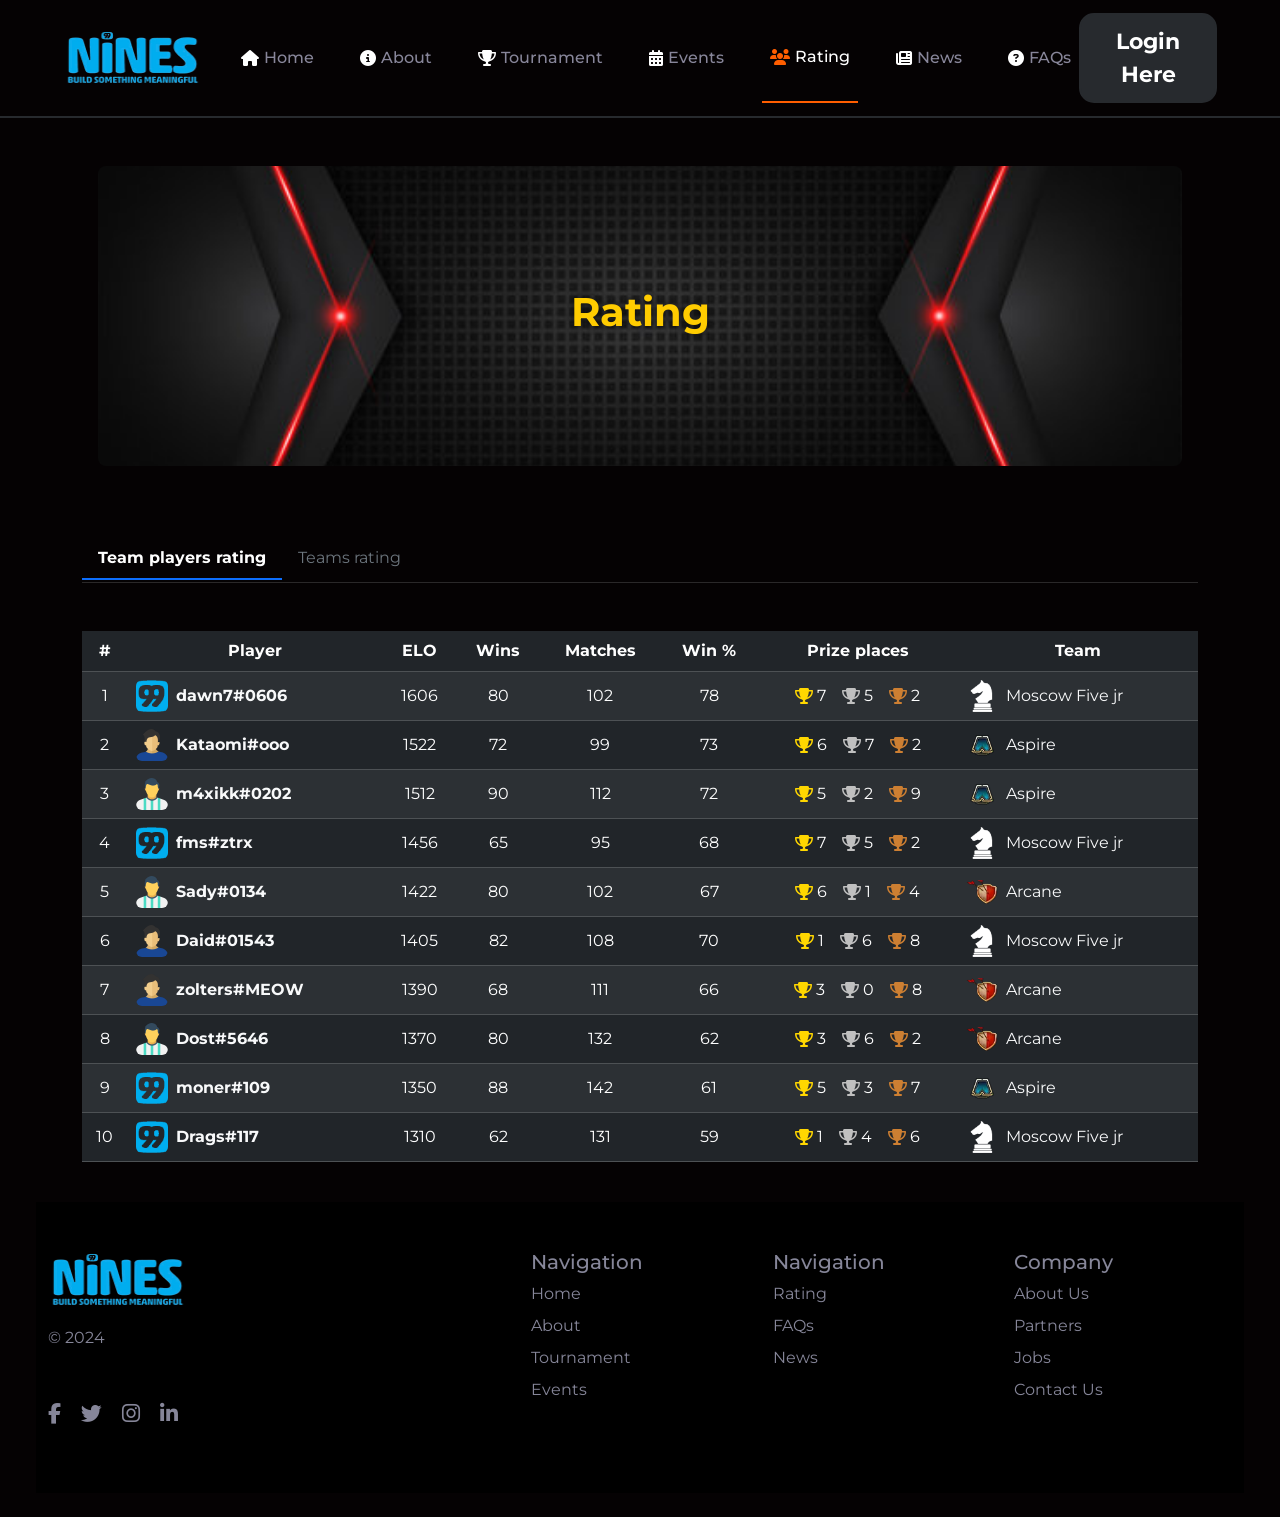
<file: pages/rating.html>
<!DOCTYPE html>
<html lang="en">

<head>
    <meta charset="utf-8" />
    <meta name="viewport" content="width=device-width, initial-scale=1" />
    <title>Rating</title>
    <link href="https://cdn.jsdelivr.net/npm/bootstrap@5.3.3/dist/css/bootstrap.min.css" rel="stylesheet"
        integrity="sha384-QWTKZyjpPEjISv5WaRU9OFeRpok6YctnYmDr5pNlyT2bRjXh0JMhjY6hW+ALEwIH" crossorigin="anonymous" />
    <link rel="stylesheet" href="https://cdnjs.cloudflare.com/ajax/libs/font-awesome/6.7.1/css/all.min.css" />
    <link rel="stylesheet" href="../styles.css" />
    <link rel="icon" type="image/png" href="../img/NiNES_icon.png" sizes="32x32">
</head>

<body>
    <div id="ninesTournamnetContainer" class="container-fluid p-0">

        <!-- navbar container start -->

        <div class="container-fluid p-0">
            <nav class="navbar navbar-expand-lg navbar-dark bg-body-dark">
                <div class="container-fluid">
                    <a href="#" id="logo"><img src="../img/logo.png" alt="logo" /></a>
                    <button class="navbar-toggler" type="button" data-bs-toggle="collapse" data-bs-target="#denNavbar"
                        aria-controls="denNavbar" aria-expanded="false" aria-label="Toggle navigation">
                        <span class="navbar-toggler-icon"></span>
                    </button>
                    <div class="collapse navbar-collapse" id="denNavbar">
                        <ul class="navbar-nav me-auto mb-2 mb-lg-0">
                            <li class="nav-item">
                                <a class="nav-link" href="../index.html"><i class="fas fa-home"></i> Home</a>
                            </li>
                            <li class="nav-item">
                                <a class="nav-link" href="../pages/about.html"><i class="fas fa-info-circle"></i>
                                    About</a>
                            </li>
                            <li class="nav-item">
                                <a class="nav-link" href="../pages/tournament.html"><i class="fas fa-trophy"></i>
                                    Tournament</a>
                            </li>
                            <li class="nav-item">
                                <a class="nav-link" href="../pages/events.html"><i class="fas fa-calendar-alt"></i>
                                    Events</a>
                            </li>
                            <li class="nav-item">
                                <a class="nav-link active" href="../pages/rating.html"><i
                                        class="fas fa-users"></i>Rating</a>
                            </li>
                            <li class="nav-item">
                                <a class="nav-link" href="../pages/news.html"><i class="fas fa-newspaper"></i> News</a>
                            </li>
                            <li class="nav-item">
                                <a class="nav-link" href="../pages/faqs.html"><i class="fas fa-question-circle"></i>
                                    FAQs</a>
                            </li>
                        </ul>
                        <div class="nav-item">
                            <button class="btn loginBtn" onclick="redirectToIndex()">Login Here</button>
                        </div>
                    </div>
                </div>
            </nav>
        </div>

        <!-- navbar container ends -->

        <!-- body container starts -->

        <div class="container mt-5">
            <div class="hero m-3 mb-5">
                <h1 class="text-white"><span>Rating</span></h1>
            </div>

            <div id="tabs-menu" class="container mt-4">
                <ul class="nav nav-tabs border-bottom-0">
                    <li class="nav-item">
                        <a class="nav-link active text-white fw-bold px-3" href="#">
                            Team players rating
                        </a>
                    </li>
                    <li class="nav-item">
                        <a class="nav-link text-secondary px-3" href="#">
                            Teams rating
                        </a>
                    </li>
                </ul>
            </div>


            <div class="table-container mt-5">
                <table class="table table-striped table-dark table-hover align-middle">
                    <thead>
                        <tr>
                            <th class="position">#</th>
                            <th class="player">Player</th>
                            <th class="rating-score">ELO</th>
                            <th class="win">Wins</th>
                            <th class="matches">Matches</th>
                            <th class="win-lose">Win %</th>
                            <th class="cups">Prize places</th>
                            <th class="team">Team</th>
                        </tr>
                    </thead>
                    <tbody>
                        <tr>
                            <td class="position">1</td>
                            <td class="player">
                                <div class="d-flex align-items-center">
                                    <img src="../img/NiNES_icon.png" alt="Player Avatar"
                                        class="rounded me-2 custom-img">
                                    <a href="#" class="nickname text-light">dawn7#0606</a>
                                </div>
                            </td>
                            <td class="rating-score">1606</td>
                            <td class="win">80</td>
                            <td class="matches">102</td>
                            <td class="win-lose">78</td>
                            <td class="cups">
                                <div class="d-flex justify-content-center align-items-center gap-3">
                                    <div class="d-flex align-items-center">
                                        <i class="fas fa-trophy gold-icon"></i>
                                        <span class="ms-1">7</span>
                                    </div>
                                    <div class="d-flex align-items-center">
                                        <i class="fas fa-trophy silver-icon"></i>
                                        <span class="ms-1">5</span>
                                    </div>
                                    <div class="d-flex align-items-center">
                                        <i class="fas fa-trophy bronze-icon"></i>
                                        <span class="ms-1">2</span>
                                    </div>
                                </div>
                            </td>

                            <td class="team">
                                <div class="d-flex align-items-center">
                                    <img src="../img/logo1.webp" alt="Team Logo" class="custom-img rounded">
                                    <a href="#" class="ms-2 text-light">Moscow Five jr</a>
                                </div>
                            </td>
                        </tr>

                        <tr>
                            <td class="position">2</td>
                            <td class="player">
                                <div class="d-flex align-items-center">
                                    <img src="../img/profile2.png" alt="Player Avatar" class="rounded me-2 custom-img">
                                    <a href="#" class="nickname text-light">Kataomi#ooo</a>
                                </div>
                            </td>
                            <td class="rating-score">1522</td>
                            <td class="win">72</td>
                            <td class="matches">99</td>
                            <td class="win-lose">73</td>
                            <td class="cups">
                                <div class="d-flex justify-content-center align-items-center gap-3">
                                    <div class="d-flex align-items-center">
                                        <i class="fas fa-trophy gold-icon"></i>
                                        <span class="ms-1">6</span>
                                    </div>
                                    <div class="d-flex align-items-center">
                                        <i class="fas fa-trophy silver-icon"></i>
                                        <span class="ms-1">7</span>
                                    </div>
                                    <div class="d-flex align-items-center">
                                        <i class="fas fa-trophy bronze-icon"></i>
                                        <span class="ms-1">2</span>
                                    </div>
                                </div>
                            </td>

                            <td class="team">
                                <div class="d-flex align-items-center">
                                    <img src="../img/logo2.webp" alt="Team Logo" class="rounded-circle custom-img">
                                    <a href="#" class="ms-2 text-light">Aspire</a>
                                </div>
                            </td>
                        </tr>

                        <tr>
                            <td class="position">3</td>
                            <td class="player">
                                <div class="d-flex align-items-center">
                                    <img src="../img/profile3.png" alt="Player Avatar" class="rounded me-2 custom-img">
                                    <a href="#" class="nickname text-light">m4xikk#0202</a>
                                </div>
                            </td>
                            <td class="rating-score">1512</td>
                            <td class="win">90</td>
                            <td class="matches">112</td>
                            <td class="win-lose">72</td>
                            <td class="cups">
                                <div class="d-flex justify-content-center align-items-center gap-3">
                                    <div class="d-flex align-items-center">
                                        <i class="fas fa-trophy gold-icon"></i>
                                        <span class="ms-1">5</span>
                                    </div>
                                    <div class="d-flex align-items-center">
                                        <i class="fas fa-trophy silver-icon"></i>
                                        <span class="ms-1">2</span>
                                    </div>
                                    <div class="d-flex align-items-center">
                                        <i class="fas fa-trophy bronze-icon"></i>
                                        <span class="ms-1">9</span>
                                    </div>
                                </div>
                            </td>

                            <td class="team">
                                <div class="d-flex align-items-center">
                                    <img src="../img/logo2.webp" alt="Team Logo" class="rounded-circle custom-img">
                                    <a href="#" class="ms-2 text-light">Aspire</a>
                                </div>
                            </td>
                        </tr>

                        <tr>
                            <td class="position">4</td>
                            <td class="player">
                                <div class="d-flex align-items-center">
                                    <img src="../img/NiNES_icon.png" alt="Player Avatar"
                                        class="rounded me-2 custom-img">
                                    <a href="#" class="nickname text-light">fms#ztrx</a>
                                </div>
                            </td>
                            <td class="rating-score">1456</td>
                            <td class="win">65</td>
                            <td class="matches">95</td>
                            <td class="win-lose">68</td>
                            <td class="cups">
                                <div class="d-flex justify-content-center align-items-center gap-3">
                                    <div class="d-flex align-items-center">
                                        <i class="fas fa-trophy gold-icon"></i>
                                        <span class="ms-1">7</span>
                                    </div>
                                    <div class="d-flex align-items-center">
                                        <i class="fas fa-trophy silver-icon"></i>
                                        <span class="ms-1">5</span>
                                    </div>
                                    <div class="d-flex align-items-center">
                                        <i class="fas fa-trophy bronze-icon"></i>
                                        <span class="ms-1">2</span>
                                    </div>
                                </div>
                            </td>

                            <td class="team">
                                <div class="d-flex align-items-center">
                                    <img src="../img/logo1.webp" alt="Team Logo" class="custom-img rounded">
                                    <a href="#" class="ms-2 text-light">Moscow Five jr</a>
                                </div>
                            </td>
                        </tr>

                        <tr>
                            <td class="position">5</td>
                            <td class="player">
                                <div class="d-flex align-items-center">
                                    <img src="../img/profile3.png" alt="Player Avatar" class="rounded me-2 custom-img">
                                    <a href="#" class="nickname text-light">Sady#0134</a>
                                </div>
                            </td>
                            <td class="rating-score">1422</td>
                            <td class="win">80</td>
                            <td class="matches">102</td>
                            <td class="win-lose">67</td>
                            <td class="cups">
                                <div class="d-flex justify-content-center align-items-center gap-3">
                                    <div class="d-flex align-items-center">
                                        <i class="fas fa-trophy gold-icon"></i>
                                        <span class="ms-1">6</span>
                                    </div>
                                    <div class="d-flex align-items-center">
                                        <i class="fas fa-trophy silver-icon"></i>
                                        <span class="ms-1">1</span>
                                    </div>
                                    <div class="d-flex align-items-center">
                                        <i class="fas fa-trophy bronze-icon"></i>
                                        <span class="ms-1">4</span>
                                    </div>
                                </div>
                            </td>

                            <td class="team">
                                <div class="d-flex align-items-center">
                                    <img src="../img/logo3.webp" alt="Team Logo" class="custom-img rounded">
                                    <a href="#" class="ms-2 text-light">Arcane</a>
                                </div>
                            </td>
                        </tr>

                        <tr>
                            <td class="position">6</td>
                            <td class="player">
                                <div class="d-flex align-items-center">
                                    <img src="../img/profile2.png" alt="Player Avatar" class="rounded me-2 custom-img">
                                    <a href="#" class="nickname text-light"> Daid#01543</a>
                                </div>
                            </td>
                            <td class="rating-score">1405</td>
                            <td class="win">82</td>
                            <td class="matches">108</td>
                            <td class="win-lose">70</td>
                            <td class="cups">
                                <div class="d-flex justify-content-center align-items-center gap-3">
                                    <div class="d-flex align-items-center">
                                        <i class="fas fa-trophy gold-icon"></i>
                                        <span class="ms-1">1</span>
                                    </div>
                                    <div class="d-flex align-items-center">
                                        <i class="fas fa-trophy silver-icon"></i>
                                        <span class="ms-1">6</span>
                                    </div>
                                    <div class="d-flex align-items-center">
                                        <i class="fas fa-trophy bronze-icon"></i>
                                        <span class="ms-1">8</span>
                                    </div>
                                </div>
                            </td>

                            <td class="team">
                                <div class="d-flex align-items-center">
                                    <img src="../img/logo1.webp" alt="Team Logo" class="custom-img rounded">
                                    <a href="#" class="ms-2 text-light">Moscow Five jr</a>
                                </div>
                            </td>
                        </tr>

                        <tr>
                            <td class="position">7</td>
                            <td class="player">
                                <div class="d-flex align-items-center">
                                    <img src="../img/profile2.png" alt="Player Avatar" class="rounded me-2 custom-img">
                                    <a href="#" class="nickname text-light">zolters#MEOW</a>
                                </div>
                            </td>
                            <td class="rating-score">1390</td>
                            <td class="win">68</td>
                            <td class="matches">111</td>
                            <td class="win-lose">66</td>
                            <td class="cups">
                                <div class="d-flex justify-content-center align-items-center gap-3">
                                    <div class="d-flex align-items-center">
                                        <i class="fas fa-trophy gold-icon"></i>
                                        <span class="ms-1">3</span>
                                    </div>
                                    <div class="d-flex align-items-center">
                                        <i class="fas fa-trophy silver-icon"></i>
                                        <span class="ms-1">0</span>
                                    </div>
                                    <div class="d-flex align-items-center">
                                        <i class="fas fa-trophy bronze-icon"></i>
                                        <span class="ms-1">8</span>
                                    </div>
                                </div>
                            </td>

                            <td class="team">
                                <div class="d-flex align-items-center">
                                    <img src="../img/logo3.webp" alt="Team Logo" class="custom-img rounded">
                                    <a href="#" class="ms-2 text-light">Arcane</a>
                                </div>
                            </td>
                        </tr>

                        <tr>
                            <td class="position">8</td>
                            <td class="player">
                                <div class="d-flex align-items-center">
                                    <img src="../img/profile3.png" alt="Player Avatar" class="rounded me-2 custom-img">
                                    <a href="#" class="nickname text-light">Dost#5646</a>
                                </div>
                            </td>
                            <td class="rating-score">1370</td>
                            <td class="win">80</td>
                            <td class="matches">132</td>
                            <td class="win-lose">62</td>
                            <td class="cups">
                                <div class="d-flex justify-content-center align-items-center gap-3">
                                    <div class="d-flex align-items-center">
                                        <i class="fas fa-trophy gold-icon"></i>
                                        <span class="ms-1">3</span>
                                    </div>
                                    <div class="d-flex align-items-center">
                                        <i class="fas fa-trophy silver-icon"></i>
                                        <span class="ms-1">6</span>
                                    </div>
                                    <div class="d-flex align-items-center">
                                        <i class="fas fa-trophy bronze-icon"></i>
                                        <span class="ms-1">2</span>
                                    </div>
                                </div>
                            </td>

                            <td class="team">
                                <div class="d-flex align-items-center">
                                    <img src="../img/logo3.webp" alt="Team Logo" class="custom-img rounded">
                                    <a href="#" class="ms-2 text-light">Arcane</a>
                                </div>
                            </td>
                        </tr>
                        <tr>
                            <td class="position">9</td>
                            <td class="player">
                                <div class="d-flex align-items-center">
                                    <img src="../img/NiNES_icon.png" alt="Player Avatar"
                                        class="rounded me-2 custom-img">
                                    <a href="#" class="nickname text-light">moner#109</a>
                                </div>
                            </td>
                            <td class="rating-score">1350</td>
                            <td class="win">88</td>
                            <td class="matches">142</td>
                            <td class="win-lose">61</td>
                            <td class="cups">
                                <div class="d-flex justify-content-center align-items-center gap-3">
                                    <div class="d-flex align-items-center">
                                        <i class="fas fa-trophy gold-icon"></i>
                                        <span class="ms-1">5</span>
                                    </div>
                                    <div class="d-flex align-items-center">
                                        <i class="fas fa-trophy silver-icon"></i>
                                        <span class="ms-1">3</span>
                                    </div>
                                    <div class="d-flex align-items-center">
                                        <i class="fas fa-trophy bronze-icon"></i>
                                        <span class="ms-1">7</span>
                                    </div>
                                </div>
                            </td>

                            <td class="team">
                                <div class="d-flex align-items-center">
                                    <img src="../img/logo2.webp" alt="Team Logo" class="custom-img rounded">
                                    <a href="#" class="ms-2 text-light">Aspire</a>
                                </div>
                            </td>
                        </tr>

                        <tr>
                            <td class="position">10</td>
                            <td class="player">
                                <div class="d-flex align-items-center">
                                    <img src="../img/NiNES_icon.png" alt="Player Avatar"
                                        class="rounded me-2 custom-img">
                                    <a href="#" class="nickname text-light">Drags#117</a>
                                </div>
                            </td>
                            <td class="rating-score">1310</td>
                            <td class="win">62</td>
                            <td class="matches">131</td>
                            <td class="win-lose">59</td>
                            <td class="cups">
                                <div class="d-flex justify-content-center align-items-center gap-3">
                                    <div class="d-flex align-items-center">
                                        <i class="fas fa-trophy gold-icon"></i>
                                        <span class="ms-1">1</span>
                                    </div>
                                    <div class="d-flex align-items-center">
                                        <i class="fas fa-trophy silver-icon"></i>
                                        <span class="ms-1">4</span>
                                    </div>
                                    <div class="d-flex align-items-center">
                                        <i class="fas fa-trophy bronze-icon"></i>
                                        <span class="ms-1">6</span>
                                    </div>
                                </div>
                            </td>

                            <td class="team">
                                <div class="d-flex align-items-center">
                                    <img src="../img/logo1.webp" alt="Team Logo" class="custom-img rounded">
                                    <a href="#" class="ms-2 text-light">Moscow Five jr</a>
                                </div>
                            </td>
                        </tr>


                    </tbody>
                </table>
            </div>
        </div>
        <!-- body container ends -->

        <!-- footer container starts -->

        <div class="container-fluid">
            <footer class="footercolor row row-cols-1 row-cols-sm-2 row-cols-md-5 py-5 m-1 m-md-4 top">
                <div class="col mb-3">
                    <a href="/" class="d-flex align-items-center mb-3 link-body-emphasis text-decoration-none">
                        <img src="../img/logo.png" alt="logo" />
                    </a>
                    <p class="text-body-secondary">© 2024</p>
                    <div class="social-media mt-5">
                        <a href="#" class="me-3 text-body-secondary"><i class="fab fa-facebook-f"></i></a>
                        <a href="#" class="me-3 text-body-secondary"><i class="fab fa-twitter"></i></a>
                        <a href="#" class="me-3 text-body-secondary"><i class="fab fa-instagram"></i></a>
                        <a href="#" class="text-body-secondary"><i class="fab fa-linkedin-in"></i></a>
                    </div>
                </div>

                <div class="col mb-3"></div>

                <div class="col mb-3">
                    <h5>Navigation</h5>
                    <ul class="nav flex-column">
                        <li class="nav-item mb-2">
                            <a href="../index.html" class="nav-link p-0 text-body-secondary">Home</a>
                        </li>
                        <li class="nav-item mb-2">
                            <a href="./about.html" class="nav-link p-0 text-body-secondary">About</a>
                        </li>
                        <li class="nav-item mb-2">
                            <a href="./tournament.html" class="nav-link p-0 text-body-secondary">Tournament</a>
                        </li>
                        <li class="nav-item mb-2">
                            <a href="./events.html" class="nav-link p-0 text-body-secondary">Events</a>
                        </li>
                    </ul>
                </div>

                <div class="col mb-3">
                    <h5>Navigation</h5>
                    <ul class="nav flex-column">
                        <li class="nav-item mb-2">
                            <a href="./rating.html" class="nav-link p-0 text-body-secondary">Rating</a>
                        </li>
                        <li class="nav-item mb-2">
                            <a href="./faqs.html" class="nav-link p-0 text-body-secondary">FAQs</a>
                        </li>
                        <li class="nav-item mb-2">
                            <a href="./news.html" class="nav-link p-0 text-body-secondary">News</a>
                        </li>
                    </ul>
                </div>

                <div class="col mb-3">
                    <h5>Company</h5>
                    <ul class="nav flex-column">
                        <li class="nav-item mb-2">
                            <a href="#" class="nav-link p-0 text-body-secondary">About Us</a>
                        </li>
                        <li class="nav-item mb-2">
                            <a href="#" class="nav-link p-0 text-body-secondary">Partners</a>
                        </li>
                        <li class="nav-item mb-2">
                            <a href="#" class="nav-link p-0 text-body-secondary">Jobs</a>
                        </li>
                        <li class="nav-item mb-2">
                            <a href="#" class="nav-link p-0 text-body-secondary">Contact Us</a>
                        </li>
                    </ul>
                </div>
            </footer>
        </div>

        <!-- footer container ends  -->
    </div>

    <script src="https://cdn.jsdelivr.net/npm/bootstrap@5.3.3/dist/js/bootstrap.bundle.min.js"
        integrity="sha384-YvpcrYf0tY3lHB60NNkmXc5s9fDVZLESaAA55NDzOxhy9GkcIdslK1eN7N6jIeHz"
        crossorigin="anonymous"></script>
    <script src="../script.js"></script>
</body>

</html>
</file>
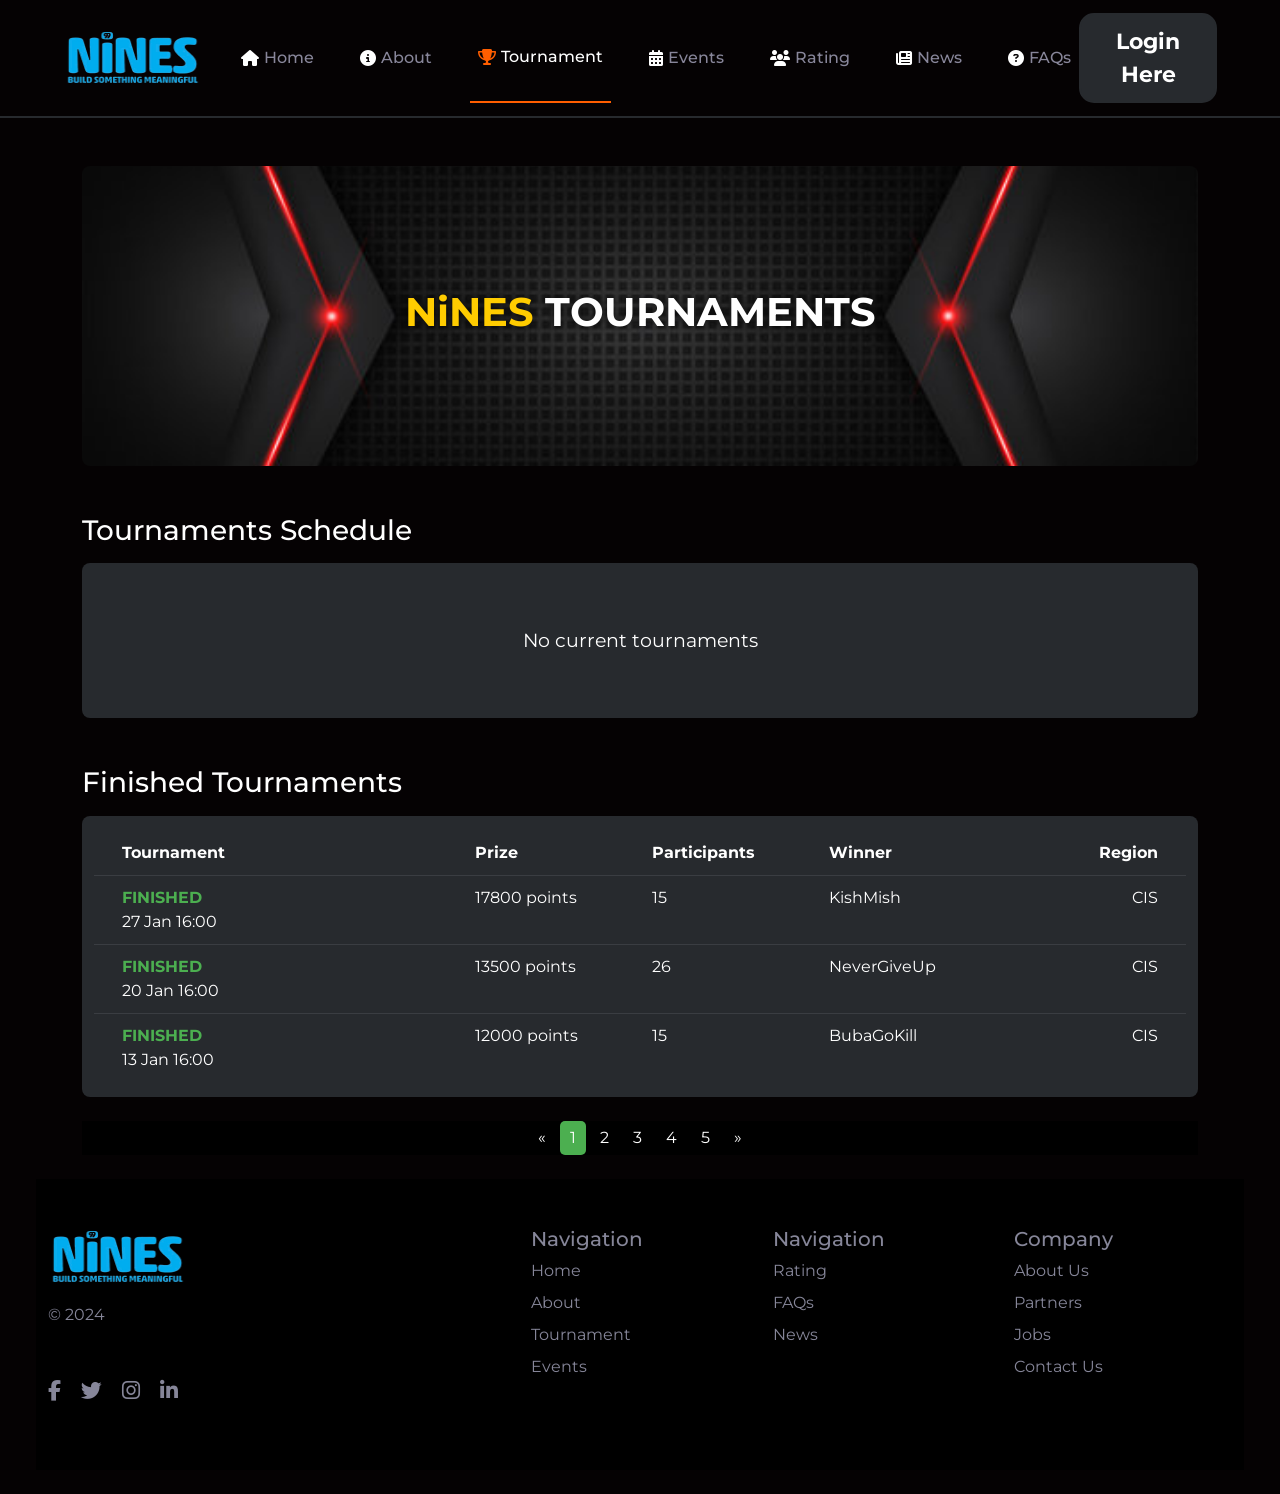
<file: pages/tournament.html>
<!DOCTYPE html>
<html lang="en">

<head>
    <meta charset="utf-8" />
    <meta name="viewport" content="width=device-width, initial-scale=1" />
    <title>Tournament</title>
    <link href="https://cdn.jsdelivr.net/npm/bootstrap@5.3.3/dist/css/bootstrap.min.css" rel="stylesheet"
        integrity="sha384-QWTKZyjpPEjISv5WaRU9OFeRpok6YctnYmDr5pNlyT2bRjXh0JMhjY6hW+ALEwIH" crossorigin="anonymous" />
    <link rel="stylesheet" href="https://cdnjs.cloudflare.com/ajax/libs/font-awesome/6.7.1/css/all.min.css" />
    <link rel="stylesheet" href="../styles.css" />
    <link rel="icon" type="image/png" href="../img/NiNES_icon.png" sizes="32x32">
</head>

<body>
    <div id="ninesTournamnetContainer" class="container-fluid p-0">

        <!-- navbar container start -->

        <div class="container-fluid p-0">
            <nav class="navbar navbar-expand-lg navbar-dark bg-body-dark">
                <div class="container-fluid">
                    <a href="#" id="logo"><img src="../img/logo.png" alt="logo" /></a>
                    <button class="navbar-toggler" type="button" data-bs-toggle="collapse" data-bs-target="#denNavbar"
                        aria-controls="denNavbar" aria-expanded="false" aria-label="Toggle navigation">
                        <span class="navbar-toggler-icon"></span>
                    </button>
                    <div class="collapse navbar-collapse" id="denNavbar">
                        <ul class="navbar-nav me-auto mb-2 mb-lg-0">
                            <li class="nav-item">
                                <a class="nav-link" href="../index.html"><i class="fas fa-home"></i> Home</a>
                            </li>
                            <li class="nav-item">
                                <a class="nav-link" href="../pages/about.html"><i class="fas fa-info-circle"></i>
                                    About</a>
                            </li>
                            <li class="nav-item">
                                <a class="nav-link active" href="../pages/tournament.html"><i class="fas fa-trophy"></i>
                                    Tournament</a>
                            </li>
                            <li class="nav-item">
                                <a class="nav-link" href="../pages/events.html"><i class="fas fa-calendar-alt"></i>
                                    Events</a>
                            </li>
                            <li class="nav-item">
                                <a class="nav-link" href="../pages/rating.html"><i class="fas fa-users"></i>Rating</a>
                            </li>
                            <li class="nav-item">
                                <a class="nav-link" href="../pages/news.html"><i class="fas fa-newspaper"></i> News</a>
                            </li>
                            <li class="nav-item">
                                <a class="nav-link" href="../pages/faqs.html"><i class="fas fa-question-circle"></i>
                                    FAQs</a>
                            </li>
                        </ul>
                        <div class="nav-item">
                            <button class="btn loginBtn" onclick="redirectToIndex()">Login Here</button>
                        </div>
                    </div>
                </div>
            </nav>
        </div>

        <!-- navbar container ends -->

        <!-- body container starts -->

        <div class="container">
            <div class="hero">
                <h1 class="text-white"><span>NiNES</span> TOURNAMENTS</h1>
            </div>

            <!-- Tournaments Schedule -->
            <div class="mt-5">
                <h3 class="text-white">Tournaments Schedule</h3>
                <div class="tournament-table mt-3">
                    <div class="no-tournaments text-center p-5 ">
                        <p class="text-white m-0">No current tournaments</p>
                    </div>
                </div>
            </div>

            <!-- Finished Tournaments -->
            <div class="mt-5">
                <h3 class="text-white">Finished Tournaments</h3>
                <!-- Scrollable Wrapper -->
                <div class="table-responsive mt-3">
                    <div class="tournament-table finished-tournament px-4">
                        <!-- Header Row -->
                        <div class="row header px-3">
                            <div class="col-4">Tournament</div>
                            <div class="col-2">Prize</div>
                            <div class="col-2">Participants</div>
                            <div class="col-2">Winner</div>
                            <div class="col-2 text-end">Region</div>
                        </div>
                        <!-- Tournament Rows -->
                        <div class="row px-3">
                            <div class="col-4">
                                <span class="text-green">FINISHED</span><br>
                                <span>27 Jan 16:00</span>
                            </div>
                            <div class="col-2">17800 points</div>
                            <div class="col-2">15</div>
                            <div class="col-2">KishMish</div>
                            <div class="col-2 text-end">CIS</div>
                        </div>
                        <div class="row px-3">
                            <div class="col-4">
                                <span class="text-green">FINISHED</span><br>
                                <span>20 Jan 16:00</span>
                            </div>
                            <div class="col-2">13500 points</div>
                            <div class="col-2">26</div>
                            <div class="col-2">NeverGiveUp</div>
                            <div class="col-2 text-end">CIS</div>
                        </div>
                        <div class="row px-3">
                            <div class="col-4">
                                <span class="text-green">FINISHED</span><br>
                                <span>13 Jan 16:00</span>
                            </div>
                            <div class="col-2">12000 points</div>
                            <div class="col-2">15</div>
                            <div class="col-2">BubaGoKill</div>
                            <div class="col-2 text-end">CIS</div>
                        </div>
                    </div>
                </div>
            </div>

            <!-- Pagination -->
            <div class="mt-4">
                <ul id="pagination">
                    <li><a class="" href="#">«</a></li>
                    <li><a href="#" class="active">1</a></li>
                    <li><a href="#">2</a></li>
                    <li><a href="#">3</a></li>
                    <li><a href="#">4</a></li>
                    <li><a href="#">5</a></li>
                    <li><a href="#">»</a></li>
                </ul>

            </div>
        </div>

        <!-- body container ends -->

        <!-- footer container starts -->

        <div class="container-fluid">
            <footer class="footercolor row row-cols-1 row-cols-sm-2 row-cols-md-5 py-5 m-1 m-md-4 top">
                <div class="col mb-3">
                    <a href="/" class="d-flex align-items-center mb-3 link-body-emphasis text-decoration-none">
                        <img src="../img/logo.png" alt="logo" />
                    </a>
                    <p class="text-body-secondary">© 2024</p>
                    <div class="social-media mt-5">
                        <a href="#" class="me-3 text-body-secondary"><i class="fab fa-facebook-f"></i></a>
                        <a href="#" class="me-3 text-body-secondary"><i class="fab fa-twitter"></i></a>
                        <a href="#" class="me-3 text-body-secondary"><i class="fab fa-instagram"></i></a>
                        <a href="#" class="text-body-secondary"><i class="fab fa-linkedin-in"></i></a>
                    </div>
                </div>

                <div class="col mb-3"></div>

                <div class="col mb-3">
                    <h5>Navigation</h5>
                    <ul class="nav flex-column">
                        <li class="nav-item mb-2">
                            <a href="../index.html" class="nav-link p-0 text-body-secondary">Home</a>
                        </li>
                        <li class="nav-item mb-2">
                            <a href="./about.html" class="nav-link p-0 text-body-secondary">About</a>
                        </li>
                        <li class="nav-item mb-2">
                            <a href="./tournament.html" class="nav-link p-0 text-body-secondary">Tournament</a>
                        </li>
                        <li class="nav-item mb-2">
                            <a href="./events.html" class="nav-link p-0 text-body-secondary">Events</a>
                        </li>
                    </ul>
                </div>

                <div class="col mb-3">
                    <h5>Navigation</h5>
                    <ul class="nav flex-column">
                        <li class="nav-item mb-2">
                            <a href="./rating.html" class="nav-link p-0 text-body-secondary">Rating</a>
                        </li>
                        <li class="nav-item mb-2">
                            <a href="./faqs.html" class="nav-link p-0 text-body-secondary">FAQs</a>
                        </li>
                        <li class="nav-item mb-2">
                            <a href="./news.html" class="nav-link p-0 text-body-secondary">News</a>
                        </li>
                    </ul>
                </div>

                <div class="col mb-3">
                    <h5>Company</h5>
                    <ul class="nav flex-column">
                        <li class="nav-item mb-2">
                            <a href="#" class="nav-link p-0 text-body-secondary">About Us</a>
                        </li>
                        <li class="nav-item mb-2">
                            <a href="#" class="nav-link p-0 text-body-secondary">Partners</a>
                        </li>
                        <li class="nav-item mb-2">
                            <a href="#" class="nav-link p-0 text-body-secondary">Jobs</a>
                        </li>
                        <li class="nav-item mb-2">
                            <a href="#" class="nav-link p-0 text-body-secondary">Contact Us</a>
                        </li>
                    </ul>
                </div>
            </footer>
        </div>

        <!-- footer container ends  -->
    </div>

    <script src="https://cdn.jsdelivr.net/npm/bootstrap@5.3.3/dist/js/bootstrap.bundle.min.js"
        integrity="sha384-YvpcrYf0tY3lHB60NNkmXc5s9fDVZLESaAA55NDzOxhy9GkcIdslK1eN7N6jIeHz"
        crossorigin="anonymous"></script>
    <script src="../script.js"></script>
</body>

</html>
</file>
<file: styles.css>
@import url("https://fonts.googleapis.com/css2?family=Montserrat:ital,wght@0,100..900;1,100..900&display=swap");

* {
  margin: 0;
  padding: 0;
  box-sizing: border-box !important;
}

body {
  background: #050203;
  font-family: "Montserrat", sans-serif;
}

a {
  font-family: "Montserrat", sans-serif;
  text-decoration: none;
}

#ninesTournamnetContainer nav {
  background: #050203;
  padding: 1vw 4vw;
  border-bottom: 2px solid #272a2e;
}

#ninesTournamnetContainer nav #logo img {
  height: 60px;
  width: 140px;
}

#ninesTournamnetContainer nav ul li {
  margin-left: 30px;
}

#ninesTournamnetContainer nav ul li a {
  text-decoration: none;
  color: #e0e0ff99;
  height: 90px;
  display: flex;
  justify-content: center;
  align-items: center;
  font-size: 16px;
  font-weight: 500;
  transition: ease 0.3s;
}

#ninesTournamnetContainer nav ul li a i {
  padding-right: 5px;
  color: #fff;
}

#ninesTournamnetContainer nav ul li a.active,
#ninesTournamnetContainer nav ul li a:hover {
  color: #fff;
  border-bottom: 2px solid #ff5e00;
}

#ninesTournamnetContainer nav ul li a.active i,
#ninesTournamnetContainer nav ul li a:hover i {
  color: #ff5e00;
}

#ninesTournamnetContainer nav .loginBtn {
  text-decoration: none;
  color: #fff;
  font-size: 22px;
  font-weight: bold;
  padding: 10px 20px;
  border-radius: 15px;
  background-color: #272a2e;
  border: 2px solid #272a2e;
}

#ninesTournamnetContainer nav .loginBtn:hover {
  background-color: #ff5e00;
  color: #fff;
  border: 2px solid #ff5e00;
}

#ninesTournamnetContainer nav .loginBtn:focus {
  outline: none;
}

#ninesTournamnetContainer #login-card {
  background: #272a2e;
  color: white;
  height: 350px;
  padding: 20px;
}

#ninesTournamnetContainer #login-card .login-div {
  width: 100%;
  display: flex;
  align-items: center;
  justify-content: center;
  font-weight: bold;
  font-size: 24px;
  height: 80px;
}

#ninesTournamnetContainer #login-card .level {
  display: flex;
  font-size: 14px;
  font-stretch: normal;
  font-style: normal;
  font-weight: 500;
  height: 88px;
  justify-content: space-between;
  letter-spacing: normal;
  line-height: 1.71;
}

#ninesTournamnetContainer #login-card .money {
  display: flex;
  justify-content: space-between;
  padding: 15px;
}

#ninesTournamnetContainer #login-card .money .gradient-icon {
  display: inline-block;
  background-image: linear-gradient(99deg, #ff5e00, #f54562 54%, #c32de1);
  -webkit-background-clip: text;
  -webkit-text-fill-color: transparent;
  padding-right: 10px;
}

#ninesTournamnetContainer #login-card .signin-btn {
  background-image: linear-gradient(99deg, #ff5e00, #f54562 54%, #c32de1);
  box-shadow: 0 8px 8px -4px rgba(245, 69, 98, 0.12),
    0 16px 24px 0 rgba(245, 69, 98, 0.24), 0 2px 4px -1px rgba(27, 10, 82, 0.12),
    0 0 1px 0 rgba(245, 69, 98, 0.24);
  color: #fff;
  border: none;
  border-radius: 4px;
  font-size: 14px;
  font-weight: 500;
  height: 36px;
  letter-spacing: normal;
  line-height: 1.5;
}

#ninesTournamnetContainer #login-card .signin-btn:hover {
  background-image: linear-gradient(99deg, #c32de1, #f54562 54%, #ff5e00);
}

#ninesTournamnetContainer #login-card .line {
  background-image: linear-gradient(180deg, #090e14, #222529 53%, #2d2f33);
  border-radius: 4px;
  box-shadow: inset 8px 8px 40px 0 rgba(9, 14, 20, 0.4),
    inset -4px -4px 8px 0 rgba(224, 224, 255, 0.04),
    inset 0 1px 1px 0 rgba(9, 14, 20, 0.4);
  display: block;
  height: 8px;
  margin: 20px auto 12px;
  position: relative;
  width: 100%;
}

#ninesTournamnetContainer #tournament-card::before {
  content: "";
  position: absolute;
  top: 0;
  left: 0;
  right: 0;
  bottom: 0;
  background-image: url("./img/tournament.jpg");
  background-size: cover;
  background-position: center;
  filter: blur(8px);
  opacity: 0.9;
  z-index: -1;
  transform: scale(1.1);
}

#ninesTournamnetContainer #tournament-card {
  /* background-image: url("./img/tournament.jpg"); */
  color: #000;
  height: 320px;
  text-transform: uppercase;
  font-size: 30px !important;
  padding: 20px;
  position: relative;
  z-index: 1;
  border: none;
  overflow: hidden;
}

#ninesTournamnetContainer #tournament-card .over-btn {
  background-color: #333;
  border-radius: 4px;
  color: #ff5e00;
  width: fit-content;
  font-size: 13px;
  font-weight: 600;
  letter-spacing: 1px;
  line-height: 1.85;
  padding: 5px 10px;
  text-transform: uppercase;
  border: none;
  cursor: pointer;
}

#ninesTournamnetContainer #tournament-card .btn-color {
  position: absolute;
  right: 15px;
  font-style: italic;
  color: #fff;
}

#ninesTournamnetContainer #tournament-card .apply-color {
  background: #32cd32;
  color: #fff;
  position: absolute;
  bottom: 15px;
  text-transform: capitalize;
}

#ninesTournamnetContainer #tournament-card .apply-color {
  background: #32cd32;
  color: #fff;
  position: absolute;
  bottom: 15px;
  text-transform: capitalize;
}

#ninesTournamnetContainer #tournament-card .apply-color:hover {
  background: #2bb12b;
  color: #e0e0e0;
  box-shadow: 0px 4px 6px rgba(0, 0, 0, 0.2);
}

#ninesTournamnetContainer .player-rank {
  background: #24272b;
  color: white;
  height: 375px;
  padding: 20px;
}

#ninesTournamnetContainer .player-rank .topbar {
  font-size: 24px;
  font-weight: 500;
}

/* players top card starts */

#ninesTournamnetContainer .player-rank .playersTopCard {
  display: flex;
  justify-content: space-between;
  align-items: center;
  gap: 10px;
  width: 100%;
  background: #24272b;
  color: white;
  cursor: pointer;
}

#ninesTournamnetContainer .player-rank .playersTopCard .imgDiv {
  height: 50px;
  width: 50px;
  border-radius: 0.5rem;
  overflow: hidden;
  flex-shrink: 0;
}

#ninesTournamnetContainer .player-rank .playersTopCard .imgDiv img {
  height: 100%;
  width: 100%;
  object-fit: cover;
}

#ninesTournamnetContainer .player-rank .playersTopCard .descDiv {
  width: 220px;
  display: flex;
  flex-direction: column;
  gap: 5px;
}

#ninesTournamnetContainer .player-rank .playersTopCard .descDiv .bottomDesc {
  display: flex;
  justify-content: space-between;
  align-items: center;
  color: #9596ab;
  font-size: 0.9rem;
}

#ninesTournamnetContainer .player-rank .playersTopCard .descDiv .bottomDesc .leftDesc {
  display: flex;
  justify-content: space-between;
  align-items: center;
  gap: 10px;
}

#ninesTournamnetContainer .player-rank .playersTopCard .descDiv .bottomDesc .dotDiv {
  height: 5px;
  width: 5px;
  border-radius: 50%;
  background-color: #9596ab;
}

#ninesTournamnetContainer .player-rank .playersTopCard .numDiv {
  font-size: 1.5rem;
  font-weight: bold;
  background: #2b2e33;
  color: white;
  height: 50px;
  width: 50px;
  display: flex;
  justify-content: center;
  align-items: center;
  border-radius: 0.3rem;
}

/* player top card ends */


/* player video card starts */
#ninesTournamnetContainer .videoCard {
  background-color: #1e1f23;
  border: none;
  border-radius: 10px;
  overflow: hidden;
}

#ninesTournamnetContainer .videoCard .video-section {
  height: 80%;
}

#ninesTournamnetContainer .videoCard .video-section img {
  width: 100%;
  height: 100%;
  object-fit: cover;
}

#ninesTournamnetContainer .videoCard .details-section {
  height: 20%;
  background-color: #2a2c31;
  border-top: 1px solid rgba(255, 255, 255, 0.1);
}

#ninesTournamnetContainer .videoCard .video-title {
  font-size: 0.9rem;
  white-space: nowrap;
  overflow: hidden;
  text-overflow: ellipsis;
}

#ninesTournamnetContainer .videoCard .like-dislike i {
  font-size: 1.2rem;
}

#ninesTournamnetContainer .videoCard .like-dislike span {
  margin-left: 5px;
  font-size: 0.9rem;
  color: #fff;
}

/* player video card ends */

#ninesTournamnetContainer #teammateCard {
  background: #24272b;
  color: white;
  height: fit-content;
  padding: 20px;
}

#ninesTournamnetContainer #teammateCard .topbar {
  font-size: 24px;
}

#ninesTournamnetContainer #teammateCard .teamMatesAll {
  display: flex;
  flex-direction: column;
}

#ninesTournamnetContainer #teammateCard .team-mate:hover {
  background-color: #2b2f34;
}

#ninesTournamnetContainer #teammateCard .team-mate .title {
  display: flex;
  justify-content: space-between;
  font-size: 13px;
  font-stretch: normal;
  text-transform: uppercase;
  font-weight: 500;
  letter-spacing: 1px;
  line-height: 1.23;
}

#ninesTournamnetContainer #teammateCard .team-mate .title p {
  line-height: 1.54;
  max-width: 200ch;
  overflow: hidden;
  text-align: left;
  width: 260px;
}

/* tournament card table starts */

#ninesTournamnetContainer #tournamentsTableHome {
  background-color: transparent;
}

#ninesTournamnetContainer #tournamentsTableHome thead,
#ninesTournamnetContainer #tournamentsTableHome tbody {
  background-color: transparent;
  color: white;
}

#ninesTournamnetContainer #tournamentsTableHome th,
#ninesTournamnetContainer #tournamentsTableHome td {
  background-color: transparent;
  color: white;
  border-color: #3a3d42;
}

/* tournament card table ends */

#ninesTournamnetContainer #tournament-board {
  background: #24272b;
  color: white;
  height: 360px;
  padding: 20px;
}

#ninesTournamnetContainer #tournament-board .mainbar {
  display: flex;
  align-items: center;
  justify-content: space-between;
  flex-wrap: wrap;
}

#ninesTournamnetContainer #tournament-board .mainbar span {
  font-size: 24px;
  font-stretch: normal;
  font-style: normal;
  font-weight: 600;
  letter-spacing: -1px;
  line-height: 1.33;
}

#ninesTournamnetContainer #tournament-board .mainbar .tournament-btn {
  background-image: linear-gradient(99deg, #ff5e00, #f54562 54%, #c32de1);
  box-shadow: 0 8px 8px -4px rgba(245, 69, 98, 0.12),
    0 16px 24px 0 rgba(245, 69, 98, 0.24), 0 2px 4px -1px rgba(27, 10, 82, 0.12),
    0 0 1px 0 rgba(245, 69, 98, 0.24);
  color: #fff;
  border: none;
  width: fit-content;
  border-radius: 4px;
  font-size: 14px;
  font-weight: 500;
  height: 36px;
  letter-spacing: normal;
  line-height: 1.5;
  padding: 6px 16px;
  transform: all;
}

#ninesTournamnetContainer #tournament-board .mainbar .tournament-btn:hover {
  background-image: linear-gradient(99deg, #c32de1, #f54562 54%, #ff5e00);
}

#ninesTournamnetContainer #tournament-board .mainbar .upcoming-btn {
  background-image: linear-gradient(180deg, #383a3d, #2d2f33);
  font-weight: 600;
  color: #fff;
  cursor: pointer;
  display: inline-block;
  font-size: 14px;
  height: 32px;
  letter-spacing: normal;
  line-height: 32px;
  text-align: center;
  width: 146px;
  border: none;
}

#ninesTournamnetContainer #tournament-board .mainbar .btn-color {
  background-image: linear-gradient(180deg, #090e14, #222529 61%, #2d2f33);
  border-radius: 2px;
  box-shadow: inset 8px 8px 40px 0 rgba(9, 14, 20, 0.4),
    inset -4px -4px 8px 0 rgba(224, 224, 255, 0.04),
    inset 0 1px 1px 0 rgba(9, 14, 20, 0.4);
  font-weight: normal;
}

#ninesTournamnetContainer #tournament-board .tournament-table tr {
  font-size: 14px;
  line-height: 1.71;
  cursor: pointer;
  height: 64px;
  width: 100%;
}

#ninesTournamnetContainer #tournament-board .goto-btn {
  background-color: rgba(224, 224, 255, 0.05);
  border-radius: 4px;
  color: #fff;
  font-size: 14px;
  font-stretch: normal;
  font-style: none;
  width: fit-content;
  height: 36px;
  letter-spacing: normal;
  line-height: 1.71;
  padding: 6px 16px;
  white-space: nowrap;
}

#ninesTournamnetContainer #teams-card {
  background: #24272b;
  color: white;
  height: fit-content;
  padding: 20px;
}

#ninesTournamnetContainer #teams-card .topbar {
  font-size: 24px;
  font-weight: 600;
  letter-spacing: -1px;
}

/* footer  */
#ninesTournamnetContainer .footercolor {
  color: #e0e0ff99;
  background: #000;
}

#ninesTournamnetContainer .footercolor p,
#ninesTournamnetContainer .footercolor a {
  color: #e0e0ff99 !important;
}

#ninesTournamnetContainer .footercolor a img {
  height: 60px;
  width: 140px;
}

#ninesTournamnetContainer .social-media a {
  font-size: 1.3rem;
  transition: all 0.3s ease;
}

#ninesTournamnetContainer .social-media a:hover i {
  color: #ff5e00;
}

/* form styling start */
.dimmed-background {
  position: fixed;
  top: 0;
  left: 0;
  width: 100%;
  height: 100%;
  background: rgba(0, 0, 0, 0.5);
  z-index: 1;
  pointer-events: none;
  opacity: 0;
  transition: opacity 0.3s ease;
}

.form {
  position: fixed;
  top: 10%;
  left: 50%;
  transform: translate(-50%, 0);
  max-width: 430px;
  width: 100%;
  padding: 30px;
  border-radius: 6px;
  background: #272a2e;
  color: white;
  z-index: 2;
}

.form.login {
  opacity: 0;
  pointer-events: none;
}

.forms.show-login .form.login {
  opacity: 1;
  pointer-events: auto;
}

.forms.show-login .dimmed-background,
.forms.show-signup .dimmed-background,
.forms.show-forgot .dimmed-background {
  pointer-events: auto;
  opacity: 1;
}

.form.signup {
  opacity: 0;
  pointer-events: none;
}

.forms.show-signup .form.signup {
  opacity: 1;
  pointer-events: auto;
}

.forms.show-signup .form.login,
.forms.show-signup .form.forgot {
  opacity: 0;
  pointer-events: none;
}

.form .close-btn {
  position: absolute;
  top: 10px;
  right: 10px;
  width: 30px;
  height: 30px;
  border: none;
  background: none;
  color: #fff;
  font-size: 20px;
  font-weight: bold;
  cursor: pointer;
  z-index: 3;
}

.form .close-btn:hover {
  color: #f5a623;
}

header {
  font-size: 28px;
  font-weight: 600;
  text-align: center;
}

form {
  margin-top: 30px;
}

.form .field {
  position: relative;
  height: 50px;
  width: 100%;
  margin-top: 20px;
  border-radius: 6px;
}

.field input,
.field button {
  height: 100%;
  width: 100%;
  border: none;
  font-size: 16px;
  font-weight: 400;
  border-radius: 6px;
}

.field input {
  outline: none;
  padding: 0 15px;
  background-color: #1e2125;
  color: #f5f5f5;
  border: 1px solid #3a3d42;
}

.field input:focus {
  border-bottom-width: 2px;
}

.eye-icon {
  position: absolute;
  top: 50%;
  right: 10px;
  transform: translateY(-50%);
  font-size: 16px;
  color: #8b8b8b;
  cursor: pointer;
  padding: 5px;
}

.eye-icon:hover {
  color: #f5a623;
}

.field button {
  color: #fff;
  background-image: linear-gradient(99deg, #ff5e00, #f54562 54%, #c32de1);
  box-shadow: 0 8px 8px -4px rgba(245, 69, 98, 0.12),
    0 16px 24px 0 rgba(245, 69, 98, 0.24), 0 2px 4px -1px rgba(27, 10, 82, 0.12),
    0 0 1px 0 rgba(245, 69, 98, 0.24);
  transition: all 0.3s ease;
  cursor: pointer;
}

.field button:hover {
  background-image: linear-gradient(99deg, #c32de1, #f54562 54%, #ff5e00);
}

.form-link {
  text-align: center;
  margin-top: 10px;
}

.form-link span,
.form-link a {
  font-size: 14px;
  font-weight: 400;
}

.form a {
  color: #fff;
  text-decoration: none;
}

.form-content a:hover {
  color: #f5a623;
  text-decoration: underline;
}

.line-break {
  position: relative;
  height: 1px;
  width: 100%;
  margin: 36px 0;
  background-color: #d4d4d4;
}

.line-break::before {
  content: "Or";
  position: absolute;
  top: 50%;
  left: 50%;
  transform: translate(-50%, -50%);
  background: #272a2e;
  color: #8b8b8b;
  padding: 0 15px;
}

.media-options a {
  display: flex;
  align-items: center;
  justify-content: center;
}

a.facebook {
  color: #fff;
  background-color: #4267b2;
}

a.facebook:hover {
  background-color: #3b5998;
  color: #fff;
  transform: scale(1.05);
}

a.facebook .facebook-icon {
  height: 27px;
  width: 27px;
  color: #0171d3;
  font-size: 20px;
  border-radius: 50%;
  display: flex;
  align-items: center;
  justify-content: center;
  background-color: #fff;
}

.facebook-icon,
img.google-img {
  position: absolute;
  top: 50%;
  left: 15px;
  transform: translateY(-50%);
}

img.google-img {
  height: 20px;
  width: 20px;
  object-fit: cover;
}

a.google {
  border: 1px solid #cacaca;
}

a.google:hover {
  border-color: #ddd;
  transform: scale(1.05);
}

a.google span {
  font-weight: 500;
  opacity: 0.8;
  color: #fff;
}

.form.forgot {
  opacity: 0;
  pointer-events: none;
}

.forms.show-forgot .form.forgot {
  opacity: 1;
  pointer-events: auto;
}

.forms.show-forgot .form.login,
.forms.show-forgot .form.signup {
  opacity: 0;
  pointer-events: none;
}

/* form styling end */

/* About styling start  */

#ninesTournamnetContainer .text-blue {
  color: #00aeef;
}

/* About styling ends  */

/* tournament styling starts */
.hero {
  position: relative;
  background: url('./img/img2.jpg') no-repeat center center/cover;
  height: 300px;
  display: flex;
  align-items: center;
  justify-content: center;
  margin-top: 3rem;
  border-radius: 0.5rem;
}

.hero h1 {
  font-size: 2.5rem;
  font-weight: bold;
  text-shadow: 0 0 10px rgba(0, 0, 0, 0.7);

}

.hero span {
  color: #ffcc00;
}

.tournament-table {
  background-color: #272a2e;
  border-radius: 8px;
  padding: 15px;
  color: #fff;
}

.tournament-table .header {
  font-weight: bold;
  font-size: 1rem;
  padding: 10px 0;
}

.tournament-table .row {
  padding: 10px 0;
  border-bottom: 1px solid #3a3d42;
}

.tournament-table .row:last-child {
  border-bottom: none;
}

.text-green {
  color: #4caf50;
  font-weight: bold;
}

#pagination {
  margin: 0;
  padding: 0;
  text-align: center;
  background: #000;
}

#pagination li {
  display: inline;
}

#pagination li a {
  display: inline-block;
  text-decoration: none;
  padding: 5px 10px;
  color: #fff;
  border-radius: 5px;
  transition: background-color 0.3s;
}

#pagination li a.active {
  background-color: #4caf50;
  color: #fff;
}

#pagination li a:hover:not(.active) {
  background-color: #272a2e;
}

.no-tournaments {
  padding: 30px;
  text-align: center;
  font-size: 1.2rem;
  color: #aaa;
}

.table-responsive {
  overflow-x: auto;
  -webkit-overflow-scrolling: touch;
}

.finished-tournament {
  min-width: 600px;
}

/* tournament styling ends */

/* events styling start */

#ninesTournamnetContainer #eventsCarousel {
  height: 300px;
}

#ninesTournamnetContainer #eventsCarousel .carousel-caption {
  top: 52%;
  transform: translateY(-50%);
  bottom: unset;
  text-align: center;
}

#ninesTournamnetContainer #eventsCarousel .carousel-item img {
  height: 300px;
  object-fit: cover;
}

#ninesTournamnetContainer .card-img-top {
  width: 100%;
  height: auto;
  max-height: 200px;
  object-fit: cover;
}

#ninesTournamnetContainer .logo-img {
  width: 50px;
  height: 50px;
  object-fit: cover;
}

/* events styling end */


/* faqs styling start  */

.faq-box {
  border: 1px solid #444;
  border-radius: 8px;
  padding: 20px;
  margin: 10px 0;
  text-align: center;
  color: #e0e0ff;
  background-color: #272a2e;
  box-shadow: rgba(20, 20, 20, 0.5) 0px 0px 5px 2px;
}

.faq-box:hover {
  transform: scale(1.05);
}

/* Faqs styling ends */

/* rating styling start */
.table-container {
  overflow-x: auto;
  overflow-y: auto;
}

.gold-icon {
  color: gold;
}

.silver-icon {
  color: silver;
}

.bronze-icon {
  color: #cd7f32;
}

.team-wrapper img {
  width: 24px;
  height: 24px;
  margin-right: 8px;
}

th,
td {
  text-align: center;
  vertical-align: middle;
}

.nickname {
  font-weight: bold;
  text-decoration: none;
}

#tabs-menu {
  padding: 24px 0 3px;
  border-bottom: 1px solid rgba(255, 255, 255, 0.15);
  border-bottom-left-radius: 0.5px;
  border-bottom-right-radius: 0.5px;
}

.nav-tabs .nav-link {
  border: none;
  font-size: 1rem;
}

.nav-tabs .nav-link.active {
  border-bottom: 2px solid #0d6efd;
  font-weight: bold;
  color: #fff;
  background-color: transparent;
}

.nav-tabs .nav-link:hover {
  color: #fff !important;
  text-decoration: none;
}

.custom-img {
  width: 32px;
  height: 32px;
  object-fit: cover;
}

/* rating styling end */

/* news styling start */
.news-box {
  background-color: #212529;
  border-radius: 8px;
  padding: 20px;
  margin: 10px 0;
  text-align: left;
}

.news-box img {
  width: 100%;
  height: 300px;
  object-fit: cover;
  border-radius: 5px;
}

.subtitle {
  color: gray;
  font-size: 12px;
  margin-top: 0.5rem;
}

.news-title {
  font-size: 20px;
  font-weight: bold;
  margin-top: 0px;
  color: #fff;
}

/* news styling ends */

@media screen and (max-width: 1200px) {
  #ninesTournamnetContainer nav {
    padding: 1vw 2vw;
  }

  #ninesTournamnetContainer nav ul li {
    margin-left: 20px;
  }

  #ninesTournamnetContainer nav ul li a {
    font-size: 15px;
  }

  #ninesTournamnetContainer nav .loginBtn {
    font-size: 20px;
    padding: 7px 15px;
  }
}

@media screen and (max-width: 768px) {
  #ninesTournamnetContainer nav .loginBtn {
    width: 100%;
    padding: 12px 20px;
    font-size: 20px;
    border-radius: 10px;
  }

  #ninesTournamnetContainer nav .loginBtn:hover {
    background-color: #ff5e00;
    color: #fff;
    border: 2px solid #ff5e00;
  }

  #ninesTournamnetContainer .form {
    width: 90%;
  }

  #ninesTournamnetContainer .logo-img {
    width: 40px;
    height: 40px;
  }

  #ninesTournamnetContainer #eventsCarousel {
    height: 200px;
  }

  #ninesTournamnetContainer #eventsCarousel .carousel-item img {
    height: 200px;
    object-fit: cover;
  }

  .news-box img {
    height: 200px;
  }
}

@media screen and (max-width: 577px) {
  #ninesTournamnetContainer #teammateCard .teamMatesAll {
    overflow-x: auto;
    height: 450px;
  }
}
</file>
